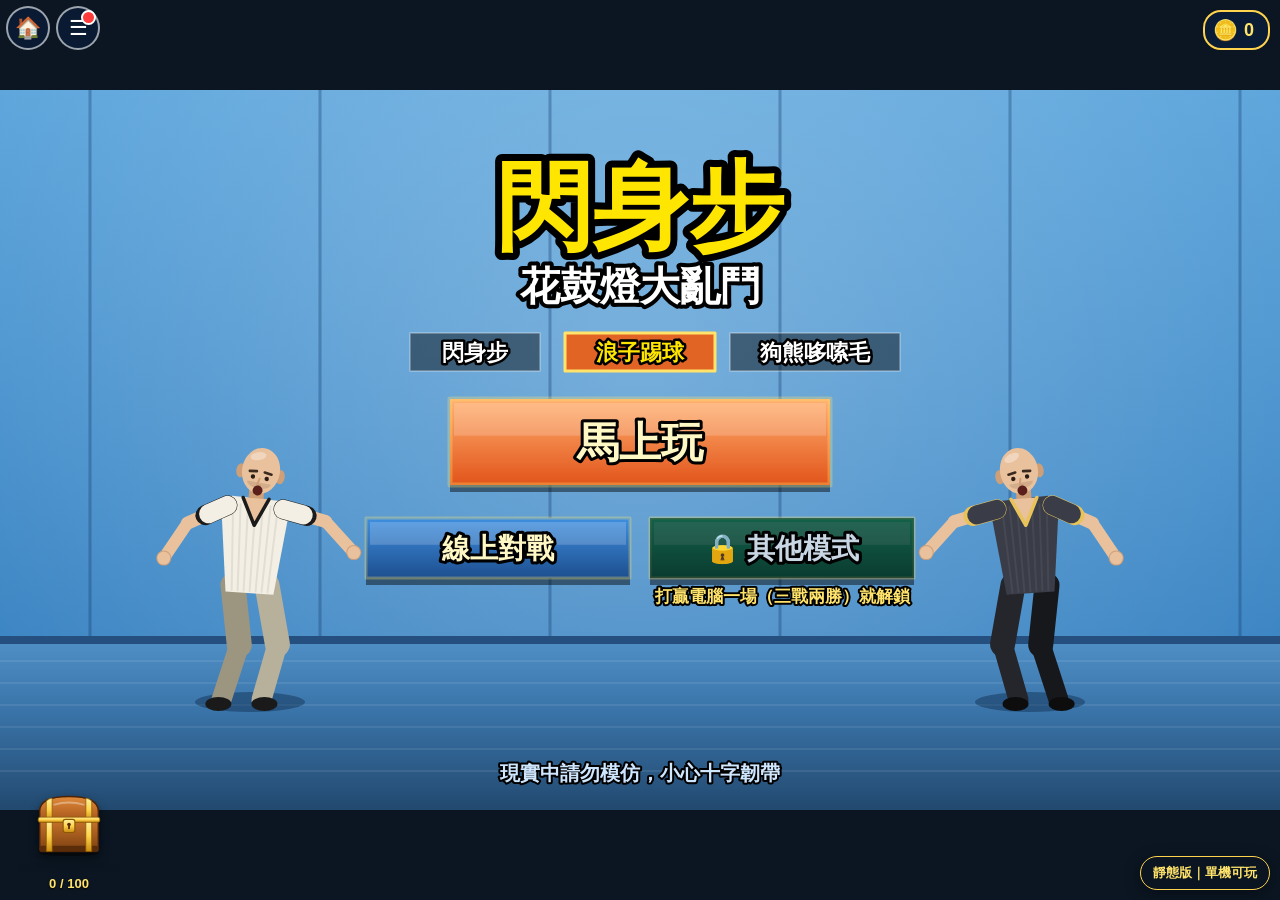
<file: index.html>
<!doctype html>
<html lang="zh-Hant">
<head>
<meta charset="utf-8">
<meta name="viewport" content="width=device-width,initial-scale=1,maximum-scale=1,user-scalable=no,viewport-fit=cover">
<meta name="theme-color" content="#0b1622">
<!-- 加入主畫面後以全螢幕 App 打開（iPhone Safari 不支援網頁全螢幕，只能靠這個） -->
<link rel="manifest" href="manifest.webmanifest">
<link rel="apple-touch-icon" href="assets/icons/apple-touch-icon.png">
<link rel="icon" href="assets/icons/icon-192.png" type="image/png">
<meta name="apple-mobile-web-app-capable" content="yes">
<meta name="mobile-web-app-capable" content="yes">
<meta name="apple-mobile-web-app-status-bar-style" content="black-translucent">
<meta name="apple-mobile-web-app-title" content="閃身步">
<title>閃身步大亂鬥</title>
<link rel="stylesheet" href="assets/css/styles.css?v=3">
</head>
<body>
<div id="wrap"><canvas id="c" width="1280" height="720"></canvas></div>
<section id="replayPanel" class="hide" aria-labelledby="replayHeading">
  <div class="replay-row"><h1 id="replayHeading">訓練對戰回放</h1><a href="./">返回遊戲</a></div>
  <div class="replay-row">
    <label for="replayFile">開啟回放檔</label>
    <input id="replayFile" type="file" accept=".json,application/json">
  </div>
  <div class="replay-row">
    <button id="replayPlay" class="tb" type="button" disabled>播放</button>
    <button id="replayMute" class="tb" type="button">音效：開</button>
    <input id="replaySeek" type="range" min="0" max="0" value="0" aria-label="回放進度" disabled>
    <output id="replayTime" for="replaySeek" aria-live="off">0.00 / 0.00 秒</output>
    <select id="replaySpeed" aria-label="播放速度" disabled>
      <option value="0.5">0.5×</option><option value="1" selected>1×</option><option value="2">2×</option>
    </select>
  </div>
  <p id="replayStatus" role="status">選擇從訓練程式匯出的 JSON 回放檔。</p>
</section>
<div id="tools">
  <button id="home" class="tl" title="回首頁">🏠</button>
  <button id="menuBtn" class="tl" title="選單">☰</button>
  <div id="menuDrop" class="hide">
    <button id="acctBtn" class="mi"><i>👤</i>帳號</button>
    <button id="gMenuBtn" class="mi"><i>🔗</i><span id="gMenuTxt">綁定 Google 帳號</span></button>
    <button id="dailyBtn" class="mi"><i>📅</i>每日簽到<span id="dailyDot" class="hide"></span></button>
    <button id="wardBtn" class="mi"><i>👕</i>造型衣櫃</button>
    <button id="achBtn" class="mi"><i>🏆</i>成就</button>
    <button id="prBtn" class="mi"><i>🧪</i>招式練習場</button>
    <a id="replayLink" class="mi" href="?replay=1"><i aria-hidden="true">▶</i>訓練對戰回放</a>
    <button id="maBtn" class="mi" style="display:none"><i>⚡</i>挑戰馬師傅（試玩）</button><!-- 馬師傅計畫暫停：先藏起來 -->
    <button id="mute" class="mi"></button>
    <button id="stickBtn" class="mi"><i>🕹️</i>搖桿操作</button>
    <button id="aiBtn" class="mi devOnly"><i>🤖</i>AI 對手</button>
    <button id="apBtn" class="mi devOnly"><i>🧠</i>AI 組合對練（試玩）</button>
    <button id="lvBtn" class="mi devOnly"><i>🏁</i>AI 關卡（試玩）</button>
    <button id="setBtn" class="mi"><i>⚙️</i>設定</button>
  </div>
</div>
<div id="coinPill" title="鼓幣"><i>🪙</i><span id="coinNum">0</span></div>
<div id="bar"><button id="leave" class="tb hide">🚪 離開房間</button></div>
<div id="nameBox" class="pnl hide"><div class="card">
  <h2>幫自己取個名字</h2>
  <div class="sub2">闖關有排行榜，要先取個名字<br><b style="color:#ffb37a">取了之後就不能改</b>，想清楚再按確定</div>
  <input id="nameIn" maxlength="12" placeholder="最多 12 個字" autocomplete="nickname">
  <div id="nameErr"></div>
  <button id="nameGo" class="big">確定</button>
  <button id="nameNo" class="big alt">先不要</button>
</div></div>
<div id="acct" class="pnl hide"><div class="card">
  <h2>👤 帳號</h2>
  <div class="row2"><span>名字</span><b id="acName"></b></div>
  <div class="row2"><span>鼓幣</span><b id="acCoins">0</b></div>
  <div id="acRows"></div>
  <div class="sec">Google 帳號</div>
  <div id="gArea"><div id="gMsg" class="sub2"></div><div id="gBtn"></div></div>
  <div id="acctSave"></div>
  <button class="big alt pClose">返回</button>
</div></div>
<div id="sets" class="pnl hide"><div class="card">
  <h2>⚙️ 設定</h2>
  <button id="setMute" class="big alt"></button>
  <button id="fs" class="big alt">⛶ 全螢幕</button>
  <div class="sub2" style="margin-top:8px">鍵盤：M 開關音效</div>
  <button class="big pClose">返回</button>
</div></div>
<div id="ach" class="pnl hide"><div class="card" style="width:min(96vw,760px)">
  <h2>🏆 成就</h2>
  <div class="sub2" id="achSum"></div>
  <div id="achGrid"></div>
  <button class="big alt pClose">返回</button>
</div></div>
<div id="cpuPick" class="pnl hide"><div class="card">
  <h2>選電腦強度</h2>
  <div id="cpuLvs"></div>
  <button class="big alt" id="cpuBack">返回</button>
</div></div>
<div id="omPanel" class="pnl hide"><div class="card">
  <h2>其他模式</h2>
  <div class="omCards">
    <button class="omC" data-m="rg"><span class="ic">⚔️</span><span class="t">闖關模式</span></button>
    <button class="omC" data-m="ma"><span class="ic">⚡</span><span class="t">挑戰馬師傅</span></button>
    <button class="omC" data-m="local"><span class="ic">👥</span><span class="t">本地雙人</span></button>
    <button class="omC" data-m="rank"><span class="ic">🏆</span><span class="t">排位賽</span></button>
    <button class="omC" data-m="bw" id="bwCard"><span class="ic">🏮</span><span class="t">四人合作</span><span class="d">1～4 人一起闖夜市</span></button>
  </div>
  <button class="big alt fsBack" id="omBack">返回</button>
</div></div>
<div id="rkPanel" class="pnl hide"><div class="card">
  <h2>閃身步排位賽</h2>
  <div class="rkV" id="rkHome">
    <div class="rkCrest" id="rkIc"></div>
    <div class="rkTName" id="rkTier"></div>
    <div class="rkPts" id="rkPts"></div>
    <div class="rkBar"><i id="rkFill"></i></div>
    <div class="rkTiers" id="rkTiers"></div>
    <div id="rkPicker" class="hide"></div>
    <div class="rkBtns"><button class="rkGhost" id="rkBack">返回</button><button class="rkGo" id="rkGo">開始配對</button></div>
  </div>
  <div class="rkV hide" id="rkQueue">
    <canvas id="rkQueueCv" width="560" height="280"></canvas>
    <div id="rkQTime">配對中 00:00</div>
    <div class="rkBtns" style="width:min(100%,300px)"><button class="rkGhost" id="rkCancel">取消配對</button></div>
  </div>
  <div class="rkV hide" id="rkDraft">
    <div class="rkVs">
      <div class="rkSide" id="rkMe"></div>
      <div class="rkMid"><b id="rkStep"></b><div class="rkRing"><i id="rkRingI"></i><span class="tm" id="rkTm">30</span></div><small id="rkOrder"></small><div id="rkPool"></div></div>
      <div class="rkSide" id="rkFoe"></div>
    </div>
  </div>
  <div class="rkV hide" id="rkRes">
    <div id="rkResT" style="font-size:clamp(28px,6vh,46px);font-weight:900"></div>
    <div class="rkDelta" id="rkDelta"></div>
    <div class="rkCrest" id="rkIc2" style="width:clamp(80px,18vh,150px)"></div>
    <div class="rkTName" id="rkTier2" style="font-size:clamp(22px,5vh,38px)"></div>
    <div class="rkPts" id="rkPts2"></div>
    <div class="rkBtns"><button class="rkGhost" id="rkHomeBtn">回排位首頁</button><button class="rkGo" id="rkAgain">再配一場</button></div>
  </div>
</div></div>
<div id="maPanel" class="pnl hide"><div class="card">
  <h2>⚡ 挑戰馬師傅</h2>
  <div class="maPath" id="maPath"></div>
  <div id="maInfo"></div>
  <div class="maBtns"><button class="big alt" id="maBack">返回</button><button class="big" id="maGo">選三招開打</button></div>
</div></div>
<div id="prPanel" class="hide">
  <div class="hd">
    <b>🧪 招式練習場</b>
    <div style="color:#9fc4ea;margin-top:2px">先點上面的格子，再點下面的招放進去</div>
    <div id="prSlots"></div>
    <div class="prRow"><button id="prCd">無冷卻：開</button><button id="prFoe">對手：木樁</button></div>
    <div class="prRow"><button id="prRand">隨機 3 招</button><button id="prReset">站回原位</button><button id="prClr">清紀錄</button></div>
    <div class="devOnly" style="color:#ffe36b;margin-top:6px;font-weight:bold">⚔ 帶這三招挑戰馬師傅（三戰兩勝）</div>
    <div class="prRow devOnly"><button class="prMa" data-t="1">1 階</button><button class="prMa" data-t="2">2 階</button><button class="prMa" data-t="3">3 階</button></div>
  </div>
  <div id="prList"></div>
  <div id="prLog"></div>
</div>
<div id="ask" class="pnl hide" style="z-index:25"><div class="card">
  <div id="askMsg" style="font-size:20px;margin:6px 0 14px;line-height:1.5"></div>
  <div style="display:flex;gap:10px"><button id="askNo" class="big alt">取消</button><button id="askYes" class="big">確定</button></div>
</div></div>
<button id="perfShare" class="hide"></button>
<div id="perfPanel" class="hide"><div class="pp">
  <div id="ppTip"></div>
  <div class="ppRow">
    <button data-k="line" style="background:#06c755">LINE</button>
    <button data-k="fb" style="background:#1877f2">Facebook</button>
    <button data-k="ig" style="background:linear-gradient(45deg,#f9a825,#e1306c,#833ab4)">Instagram</button>
    <button data-k="th" style="background:#111">Threads</button>
    <button data-k="x" style="background:#000">X</button>
    <button data-k="copy" style="background:#556">🔗 複製連結</button>
    <button data-k="more" style="background:#556">⋯ 更多</button>
  </div>
  <button data-k="close" class="ppX">關閉</button>
</div></div>
<div id="lobby" class="hide"><div class="card">
  <h2>線上對戰</h2>
  <div id="lbMain">
    <button id="lbCreate" class="big">建立房間：經典（閃・踢・熊）</button>
    <button id="lbCreateX" class="big ext">建立房間：擴充（自選三招）</button>
    <div class="join"><input id="lbCode" inputmode="numeric" pattern="[0-9]*" maxlength="4" placeholder="輸入房號" autocomplete="off"><button id="lbJoin" class="big">加入</button></div>
    <button id="lbSpecBtn" class="qrBtn">👀 觀戰區：看別人正在打的對戰</button>
  </div>
  <div id="lbSpec" class="hide">
    <div class="sub">正在進行的真人對戰（每 5 秒更新），點一場就能看</div>
    <div id="spList"></div>
    <button id="spBack" class="qrBtn">← 回線上對戰</button>
  </div>
  <div id="lbWait" class="hide">
    <div>房號</div><div id="lbRoom" class="code">----</div>
    <div id="lbMsg">等待對手加入…</div>
    <div class="sub" id="lbHint">把房號或邀請連結傳給朋友</div>
    <button id="lbCopy">複製邀請連結</button>
    <button id="lbQr" class="qrBtn">📱 顯示 QR code（給旁邊的人掃）</button>
    <div id="qrBig" class="hide"><div class="qrBox"><div id="qrImg"></div><div class="qrT">手機掃碼，直接跟我對打</div><div class="qrR">房號 <b id="qrRoom">----</b></div><div class="qrS">不用下載、不用註冊・點一下關閉</div></div></div>
  </div>
  <div id="lbErr"></div>
  <button id="lbBack">返回</button>
</div></div>
<div id="ladder" class="hide"><div class="card">
  <h2>天梯挑戰</h2>
  <div id="ldStart">
    <div class="sub">10 階登頂，每階 10 小關，一關一回合。一口氣打完 10 小關才上得了下一階；輸了從這一階第 1 關重來，已經爬上的階不會掉。</div>
    <div id="ldStairs"></div>
    <div id="ldPick"></div>
    <button id="ldGo" class="big">開始挑戰</button>
    <button id="ldMvBtn" class="big alt">📜 天梯招式庫（帶 <span id="ldMvN">0</span> / 10 招）</button>
  </div>
  <div id="ldMoves" class="hide">
    <div class="rgCoinsBig">鼓幣 <b id="ldCoins">0</b></div>
    <div class="sub">用鼓幣買 30 招，最多帶 10 招進天梯（J／K／L 還是閃、踢、熊，帶的招用數字鍵 1～0；手機是藍色小鈕）</div>
    <div id="ldMvGrid"></div>
    <button id="ldMvBack" class="big">返回</button>
  </div>
  <div id="ldResult" class="hide">
    <div id="ldResTitle">挑戰結束</div><div id="ldScore">0</div><div id="ldMsg"></div>
    <div id="ldCoinMsg"></div>
    <button id="ldAgain" class="big">再挑戰一次</button>
  </div>
  <div id="ldErr"></div>
  <div id="ldBoard"><div class="bh">排行榜｜前 100 名</div><ol id="ldList"><li><span>載入中…</span></li></ol></div>
  <button id="ldBack">回標題</button>
</div></div>
<div id="fsHelp" class="hide"><div class="card">
  <h3>iPhone 怎麼全螢幕玩</h3>
  <div>iPhone 的 Safari 不讓網頁自己變全螢幕，要先把遊戲加到主畫面：</div>
  <ol>
    <li>點 Safari 下方（或右上）的「分享」按鈕 <b>⬆︎</b></li>
    <li>往下滑，選「<b>加入主畫面</b>」</li>
    <li>回到手機主畫面，點「閃身步」圖示打開</li>
  </ol>
  <div style="color:#9fc4ea;font-size:14px;margin-bottom:12px">從主畫面打開就是全螢幕、沒有網址列，手機橫放玩最順。</div>
  <button id="fsOk">知道了</button>
</div></div>
<div id="rgPanel" class="hide"><div class="card">
  <div id="rgTitle"></div>
  <div id="rgCardsWrap"><div id="rgCards"></div><div style="color:#9fc4ea;font-size:14px;margin-top:10px">點卡片，或按鍵盤數字鍵</div><button id="rgReroll" class="hide"></button></div>
  <div id="rgStartWrap" class="hide">
    <button id="rgCont" class="hide"></button>
    <div id="rgDiffs">
      <button data-d="easy"><b>簡單</b></button>
      <button data-d="normal"><b>中等</b></button>
      <button data-d="hard"><b>困難</b></button>
    </div>
    <div id="rgTabs"><button data-d="easy">簡單榜</button><button data-d="normal">中等榜</button><button data-d="hard">困難榜</button></div>
    <ol class="rgList"></ol>
    <div class="rgRow"><button id="rgTreeBtn">🌳 傳承樹</button><button id="rgBack">回標題</button></div>
  </div>
  <div id="rgTreeWrap" class="hide">
    <div class="rgCoinsBig">鼓幣 <b id="rgTreeCoins">0</b></div>
    <div class="sub2">每打一輪都會拿到鼓幣，在這裡換成永久的強化，下一輪就生效｜存檔碼 <b id="rgTreeCode" style="color:#ffe36b"></b></div>
    <div id="rgTree"></div>
    <div class="rgRow"><button id="rgTreeBack">返回</button></div>
  </div>
  <div id="rgOverWrap" class="hide">
    <div id="rgNear"></div>
    <div id="rgStats"></div>
    <div id="rgResult"></div><ol class="rgList"></ol>
    <div class="rgRow"><button id="rgAgain">再闖一次</button><button id="rgTreeBtn2">🌳 傳承樹</button><button id="rgHome">換難度</button></div>
  </div>
  <div id="rgErr"></div>
</div></div>
<div id="meta" class="hide"><div class="card">
  <div id="metaTitle"></div>
  <div class="rgCoinsBig">鼓幣 <b id="metaCoins">0</b></div>
  <div id="dailyWrap" class="hide">
    <div class="sub2">每天上線領一次，7 天一輪；漏簽不會歸零，下次接著領</div>
    <div id="dailyDays"></div>
    <button id="dailyGo"></button>
  </div>
  <div id="wardWrap" class="hide">
    <div class="sub2">用鼓幣買造型；所有模式都能穿，線上對戰對手也看得到（本地雙人的 2P 可以另外選）</div>
    <div id="ward"></div>
  </div>
  <div id="saveBox">
    <div>存檔碼 <b id="saveCode"></b>　<span class="sub3">進度會自動備份到伺服器；換手機或清掉瀏覽器資料時，輸入這組碼就能找回</span></div>
    <div class="saveRow"><input id="saveIn" maxlength="9" placeholder="輸入存檔碼找回進度" autocomplete="off"><button id="saveGo">找回</button></div>
    <div id="saveMsg"></div>
  </div>
  <div class="rgRow"><button id="metaBack">返回</button></div>
</div></div>
<div id="mvPick" class="hide"><div class="card">
  <h2>擴充模式：選 3 招</h2>
  <div class="sub">對手看不到你選了什麼，出招後才會揭曉。選的順序就是 J／K／L（手機是三顆招式鈕）</div>
  <div id="mpSlots"></div>
  <div id="mpGrid"></div>
  <div id="mpMsg"></div>
  <div id="mpBtns"><button id="mpBack" class="hide">返回</button><button id="mpRandom">隨機選</button><button id="mpOk">確定</button></div>
</div></div>
<div id="aiPick" class="hide"><div class="card">
  <h2>AI 組合對練（試玩）</h2>
  <div class="sub">電腦用 30 招通用 AI。先點「你」或「電腦」選要改哪一邊，再點下面的招；電腦也可以直接挑強組合。</div>
  <div id="apLock"></div>
  <select id="apModel"><option value="skill">電腦：新版（逐招特訓，本地試玩）</option><option value="old">電腦：舊版（做關卡用的通用 AI）</option></select>
  <div id="apSides">
    <div class="apSide" data-s="0"><b>你</b><div class="apSlots" id="apMe"></div></div>
    <div class="apSide" data-s="1"><b>電腦</b><div class="apSlots" id="apAi"></div><select id="apPreset"></select></div>
  </div>
  <div id="apGrid"></div>
  <div id="apMsg"></div>
  <div id="apBtns"><button id="apBack">返回</button><button id="apGo">開打</button></div>
</div></div>
<div id="lvPick" class="hide"><div class="card">
  <h2>AI 關卡（試玩）</h2>
  <div class="sub">10 個版本、每版 10 關，由簡單到困難。點一關，再選自己要帶的三招。</div>
  <div id="lvVers"></div>
  <div id="lvDesc"></div>
  <label id="lvShowWrap"><input type="checkbox" id="lvShow"> 顯示每關的破解組合</label>
  <div id="lvStages"></div>
  <div id="lvBtns"><button id="lvBack">返回</button></div>
</div></div>
<div id="rot">📱 橫放手機玩起來更順手</div>
<button id="chestBtn" class="hide" title="寶箱"><span id="cbBadge" class="hide"></span><span id="cbIcon"></span><div id="cbBar"><div id="cbFill"></div></div><div id="cbTxt"></div></button>
<div id="chestFx" class="hide">
  <div id="cfRays"></div>
  <div id="cfChest"></div>
  <div id="cfFlash"></div>
  <div id="cfTap">點一下打開寶箱</div>
  <div id="cfReward"><div id="cfTag"></div><div id="cfCard"><canvas id="cfCv" width="400" height="452"></canvas><div id="cfBig"></div><div id="cfName"></div><div id="cfDesc"></div></div><button id="cfOk">收下</button></div>
</div>
<div id="pads">
  <div class="cluster" id="cl">
    <div class="row skrow"><button class="pb sk" data-a="S1">閃</button><button class="pb sk" data-a="S2">踢</button><button class="pb sk" data-a="S3">熊</button></div>
    <div class="row"><button class="pb" data-a="L">◀</button><button class="pb" data-a="U">▲</button><button class="pb" data-a="R">▶</button></div>
  </div>
  <div class="cluster" id="cr">
    <div class="row exrow hide"><button class="pb sk xb" data-x="0"></button><button class="pb sk xb" data-x="1"></button><button class="pb sk xb" data-x="2"></button><button class="pb sk xb" data-x="3"></button><button class="pb sk xb" data-x="4"></button><button class="pb sk xb" data-x="5"></button><button class="pb sk xb" data-x="6"></button><button class="pb sk xb" data-x="7"></button><button class="pb sk xb" data-x="8"></button><button class="pb sk xb" data-x="9"></button></div>
    <div class="row skrow"><button class="pb sk" data-a="S1">閃</button><button class="pb sk" data-a="S2">踢</button><button class="pb sk" data-a="S3">熊</button></div>
    <div class="row mvrow"><button class="pb" data-a="L">◀</button><button class="pb" data-a="U">▲</button><button class="pb" data-a="R">▶</button></div>
  </div>
  <div id="stickZone"><div id="stickBase"><div id="stickKnob"></div></div></div>
  <div id="arc"><button class="pb fist" data-code="TouchUp">跳</button><button class="pb sk" data-a="S1" data-code="KeyJ">閃</button><button class="pb sk" data-a="S2" data-code="KeyK">踢</button><button class="pb sk" data-a="S3" data-code="KeyL">熊</button><button class="pb sk bwx hide" data-code="KeyI">招3</button><button class="pb sk bwx hide" data-code="KeyU">閃</button></div>
</div>
<button id="bwNetBtn" class="hide">📱 線上邀請（手機掃碼加入）</button>
<button id="bwJoinBtn" class="hide">🔢 輸入房號加入</button>
<button id="bwBackBtn" class="hide"></button>
<button id="bwKickBtn" class="hide">👥 踢人</button>
<button id="bwPickBtn" class="hide">🎯 自選三招</button>
<div id="bwPick" class="hide"><div class="card">
  <h2>自選三招</h2>
  <div class="sub">點三招，點的順序就是招1／招2／招3（電腦 J／K／L 或 1／2／3，手機三顆招式鈕）。再點一次可以取消</div>
  <div id="bpWho" style="display:flex;gap:6px;justify-content:center;margin-bottom:8px"></div>
  <div id="bpSlots"></div>
  <div id="bpGrid"></div>
  <div id="bpMsg"></div>
  <div id="bpBtns"><button id="bpNo" style="background:#555;color:#fff">取消</button><button id="bpOk" style="background:#e8601c;color:#fff">確定</button></div>
</div></div>
<div id="bwKickBox" class="hide"><div class="jb"><div class="jt">把誰請出房間？</div><div id="bwKickList"></div><button id="bwKickNo" style="margin-top:12px;background:#555;color:#fff">關閉</button></div></div>
<div id="bwWait" class="hide"></div>
<div id="bwJoinBox" class="hide"><div class="jb"><div class="jt">輸入房主的房號</div><input id="bwJoinIn" inputmode="numeric" maxlength="6" placeholder="5 位數" autocomplete="off"><div class="jm" id="bwJoinMsg"></div><button id="bwJoinGo" style="background:#e8601c;color:#ffe600">加入</button><button id="bwJoinNo" style="background:#556;color:#fff">取消</button></div></div>
<div id="bwQr" class="hide"><div class="qrBox"><div id="bwQrImg"></div><div class="qrT">手機掃碼，加入四人合作</div><div class="qrR">房號 <b id="bwQrRoom">-----</b></div><div class="qrS">不用下載、不用註冊・最多 4 人・點一下關閉</div></div></div>
<script src="assets/js/static-mode.js"></script>
<script src="shanshenbu_gym/js/battle-rules.js"></script>
<script src="shanshenbu_gym/js/quick-play-cpu.js"></script>
<script src="assets/js/app.js?v=4"></script>
</body>
</html>
</file>
<file: assets/css/styles.css>
html,body{margin:0;height:100%;background:#0b1622;overflow:hidden;font-family:"Microsoft JhengHei","PingFang TC",sans-serif;
    -webkit-user-select:none;user-select:none;-webkit-touch-callout:none;touch-action:none;overscroll-behavior:none}
  #wrap{position:fixed;inset:0;display:flex;flex-direction:column;align-items:center;justify-content:center}
  /* 畫布永遠 16:9，盡量放大但不超出螢幕 */
  canvas{display:block;aspect-ratio:16/9;width:min(100vw,calc(100vh*16/9));width:min(100vw,calc(100dvh*16/9));height:auto}
  .tb{white-space:nowrap;background:rgba(0,0,0,.45);color:#fff;border:1px solid rgba(255,255,255,.3);border-radius:8px;padding:6px 10px;font-size:14px;cursor:pointer;font-family:inherit}
  /* 左上角工具列：首頁、帳號、設定、音效、鼓幣；打鬥中只留首頁 */
  #tools{position:fixed;top:max(6px,env(safe-area-inset-top));left:max(6px,env(safe-area-inset-left));z-index:11;display:flex;gap:6px;align-items:center}
  .tl{width:44px;height:44px;border-radius:50%;border:2px solid rgba(255,255,255,.6);background:rgba(10,30,60,.65);color:#fff;font-size:21px;padding:0;cursor:pointer;touch-action:manipulation;display:flex;align-items:center;justify-content:center}
  .tl:hover{background:rgba(232,96,28,.85)}
  /* 鼓幣：右上角獨立顯示 */
  #coinPill{position:fixed;top:max(10px,env(safe-area-inset-top));right:max(10px,env(safe-area-inset-right));z-index:11;height:36px;padding:0 14px 0 8px;border-radius:18px;border:2px solid #ffd34d;background:rgba(10,30,60,.75);color:#ffe36b;font:bold 18px "Microsoft JhengHei",sans-serif;display:flex;align-items:center;gap:6px}
  #coinPill i{font-style:normal;font-size:20px}
  body.fight #coinPill{display:none}
  /* ☰ 選單：帳號、成就、練習場、音效、設定收在一格 */
  #menuDrop{position:absolute;top:50px;left:50px;min-width:170px;padding:6px;border-radius:14px;background:#13304f;border:2px solid #e8601c;box-shadow:0 8px 28px rgba(0,0,0,.55);display:flex;flex-direction:column;gap:2px}
  .mi{display:flex;align-items:center;gap:10px;width:100%;padding:10px 12px;border:0;border-radius:9px;background:transparent;color:#fff;font:bold 17px "Microsoft JhengHei",sans-serif;cursor:pointer;text-align:left;touch-action:manipulation}
  .mi:hover{background:rgba(232,96,28,.35)} .mi i{font-style:normal;font-size:20px;width:24px;text-align:center}
  /* 打鬥中：直排在最左邊，選單只留音效／音樂／設定，不擋到血條 */
  body.fight #tools{flex-direction:column}
  body.fight #tools .tl{width:40px;height:40px;font-size:19px}
  body.fight #menuDrop{top:0;left:48px}
  body.fight #acctBtn,body.fight #achBtn,body.fight #dailyBtn,body.fight #gMenuBtn{display:none}
  #menuDrop{min-width:210px} .mi{white-space:nowrap}
  #gArea.flash{animation:gFlash 1.4s ease 2} @keyframes gFlash{50%{background:rgba(255,211,77,.25)}}
  #gArea{border-radius:10px;padding:4px}
  #cpuLvs{display:flex;flex-direction:column;gap:10px;margin:6px 0 10px}
  #cpuLvs button{border:0;border-radius:12px;padding:14px 10px;color:#fff;font:bold 24px "Microsoft JhengHei",sans-serif;cursor:pointer;box-shadow:0 5px 0 rgba(0,0,0,.35);touch-action:manipulation}
  #cpuLvs button small{display:block;font-size:13px;font-weight:normal;opacity:.9;margin-top:2px}
  #cpuLvs button:active{transform:translateY(4px);box-shadow:0 1px 0 rgba(0,0,0,.35)}
  #cpuLvs [data-lv="1"]{background:linear-gradient(#2fbf74,#16824c)} #cpuLvs [data-lv="2"]{background:linear-gradient(#3f8fe0,#1d4f8f)} #cpuLvs [data-lv="3"]{background:linear-gradient(#ff6a4d,#b3261a)}
  body:not(.dev) .devOnly{display:none!important} /* 後台測試工具：?dev=1 才看得到 */
  #lbCreateX.locked{filter:grayscale(.85) brightness(.8);font-size:15px}
  #dailyDot{margin-left:auto;font:bold 12px "Microsoft JhengHei",sans-serif;padding:1px 8px;border-radius:9px;background:#e8601c;color:#fff}
  #menuBtn{position:relative} #menuBtn.dot::after{content:"";position:absolute;top:2px;right:2px;width:11px;height:11px;border-radius:50%;background:#ff3b3b;border:2px solid #fff}
  /* 其他模式：三張大圖卡；挑戰馬師傅：橫向路線圖 */
  /* 整個視窗的畫面：其他模式、挑戰馬師傅、闖關（開始／傳承樹／結算；過關三選一還是小視窗） */
  #omPanel,#maPanel,#rgPanel:not(:has(#rgCardsWrap:not(.hide))){z-index:12;background:#0b1a2b}
  #omPanel .card,#maPanel .card,#rgPanel:not(:has(#rgCardsWrap:not(.hide))) .card{width:100vw;height:100vh;height:100dvh;max-height:none;border:0;border-radius:0;box-shadow:none;box-sizing:border-box;overflow:auto;
    background:radial-gradient(ellipse at 50% 25%,#24578a 0%,#13304f 45%,#0b1a2b 100%);display:flex;flex-direction:column;align-items:center;justify-content:center;gap:clamp(8px,2.2vh,20px);
    padding:max(56px,env(safe-area-inset-top)) max(20px,env(safe-area-inset-right)) max(16px,env(safe-area-inset-bottom)) max(20px,env(safe-area-inset-left))}
  #rgPanel:not(:has(#rgCardsWrap:not(.hide))) .card>*{width:min(100%,900px)}
  #omPanel h2,#maPanel h2{font-size:clamp(28px,6vh,48px);margin:0;letter-spacing:.08em}
  .fsBack{width:min(100%,420px)!important}
  .omCards{display:grid;grid-template-columns:repeat(3,minmax(0,1fr));gap:clamp(12px,2.5vw,32px);width:min(100%,1100px)}
  .omC{position:relative;border:0;border-radius:22px;color:#fff;cursor:pointer;height:clamp(150px,52vh,420px);padding:16px;display:flex;flex-direction:column;align-items:center;justify-content:center;gap:clamp(6px,2vh,16px);font-family:inherit;box-shadow:0 10px 0 rgba(0,0,0,.35),0 16px 26px rgba(0,0,0,.45);transition:transform .08s;touch-action:manipulation}
  .omC:nth-child(1){background:linear-gradient(160deg,#2fd07f,#0d7a49)} .omC:nth-child(2){background:linear-gradient(160deg,#ff9b3d,#c43c12)} .omC:nth-child(3){background:linear-gradient(160deg,#5aa8ff,#2349b8)} .omC:nth-child(4){background:linear-gradient(160deg,#c77dff,#5b2a9e)}
  .omCards:has(.omC:nth-child(4)){grid-template-columns:repeat(4,minmax(0,1fr))}
  .omC:nth-child(5){background:linear-gradient(160deg,#ff6b8b,#9e1f4a)} .omCards:has(.omC:nth-child(5):not(.hide)){grid-template-columns:repeat(5,minmax(0,1fr))}
  /* 排位賽：段位、配對中、選招（ban/pick）、結算，全部整個視窗 */
  /* 風格 A「榮耀金徽」（參考王者榮耀、英雄聯盟）：深藍黑底＋放射光、金屬金邊、六角段位徽章；配對中保留原本的小人閃身步畫面 */
  #rkPanel{z-index:12;background:#06080f;--rkGold:#f2c14e;--rkGold2:#fff0b5;--rkInk:#f6e7c1;--rkDim:#c9b98e;--rkSerif:"Noto Serif TC","Songti TC","PMingLiU",serif}
  #rkPanel .card{position:relative;width:100vw;height:100vh;height:100dvh;max-height:none;border:0;border-radius:0;box-shadow:none;box-sizing:border-box;overflow:auto;color:var(--rkInk);
    background:radial-gradient(ellipse at 50% 30%,#1c2a4a 0%,#0b1120 60%,#06080f 100%);font-family:var(--rkSerif);
    display:flex;flex-direction:column;align-items:center;justify-content:center;gap:clamp(8px,2vh,18px);padding:max(50px,env(safe-area-inset-top)) max(16px,env(safe-area-inset-right)) max(14px,env(safe-area-inset-bottom)) max(16px,env(safe-area-inset-left))}
  #rkPanel .card>*{position:relative}
  /* 標題：實心金字＋深色描邊（漸層透明字疊黑影會變細、變暗） */
  #rkPanel h2{margin:0;font:900 clamp(34px,8vh,64px) "Microsoft JhengHei","PingFang TC",sans-serif;letter-spacing:.12em;color:#ffd86b;-webkit-text-stroke:2px #3a2400;paint-order:stroke fill;text-shadow:0 3px 0 #1a1000,0 0 18px rgba(242,193,78,.45)}
  .rkV{display:flex;flex-direction:column;align-items:center;gap:clamp(8px,2vh,16px);width:min(100%,1100px)}
  .rkCrest{width:clamp(110px,26vh,210px);filter:drop-shadow(0 0 18px rgba(242,193,78,.45))} .rkCrest svg{display:block;width:100%}
  .rkTName{font:900 clamp(30px,7vh,56px) "Microsoft JhengHei","PingFang TC",sans-serif;letter-spacing:.2em;color:#ffe9a8;-webkit-text-stroke:1.5px #3a2400;paint-order:stroke fill;text-shadow:0 3px 0 #1a1000}
  .rkPts{font:700 clamp(15px,2.9vh,21px) "Microsoft JhengHei",sans-serif;color:var(--rkDim);letter-spacing:.05em}
  .rkBar{width:min(80vw,440px);height:10px;border:1.5px solid #a37a2a;border-radius:6px;background:#0b0f18;overflow:hidden} .rkBar i{display:block;height:100%;background:linear-gradient(90deg,#8a5a12,#f2c14e,#fff0b5)}
  .rkTiers{display:flex;gap:clamp(6px,1.4vw,14px);flex-wrap:wrap;justify-content:center} .rkTiers svg{width:clamp(30px,6vh,46px);opacity:.4;display:block} .rkTiers svg.on{opacity:1;filter:drop-shadow(0 0 8px #f2c14e)}
  #rkPicker{display:flex;flex-wrap:wrap;gap:8px;justify-content:center;align-items:center;width:100%}
  #rkPicker b{font:900 clamp(15px,2.8vh,20px) "Microsoft JhengHei",sans-serif;color:var(--rkGold2)}
  #rkPicker button{font:700 clamp(13px,2.4vh,17px) "Microsoft JhengHei",sans-serif;padding:7px 12px;border:1.5px solid #6b5420;background:rgba(0,0,0,.3);color:var(--rkInk);cursor:pointer;touch-action:manipulation}
  #rkPicker button.on{background:linear-gradient(#fff0b5,#e2a93a 55%,#a66a14);color:#2a1a00;border-color:#fff0b5}
  .rkBtns{display:flex;gap:14px;width:min(100%,560px);justify-content:center}
  .rkGo{flex:1;font:900 clamp(17px,3.4vh,24px) var(--rkSerif);letter-spacing:.35em;padding:12px 0 12px .35em;color:#2a1a00;border:0;cursor:pointer;clip-path:polygon(6% 0,94% 0,100% 50%,94% 100%,6% 100%,0 50%);background:linear-gradient(#fff0b5,#e2a93a 55%,#a66a14);touch-action:manipulation}
  .rkGo:active{filter:brightness(.85)}
  .rkGhost{flex:1;font:700 clamp(15px,2.8vh,19px) "Microsoft JhengHei",sans-serif;padding:11px 0;border:1.5px solid #a37a2a;background:rgba(0,0,0,.25);color:var(--rkInk);cursor:pointer;touch-action:manipulation}
  /* 配對中：原本的畫面（藍色舞台、小人閃身步） */
  #rkQueueCv{width:min(92vw,560px);aspect-ratio:2/1;border-radius:16px;background:linear-gradient(#4f97cf,#2f6aa0);display:block;border:2px solid rgba(242,193,78,.5)}
  #rkQTime{font-size:clamp(24px,5.5vh,38px);font-weight:900;letter-spacing:.2em;font-variant-numeric:tabular-nums}
  /* 選招：左右對稱、中間計時圈＋招式六角磚 */
  .rkVs{display:grid;grid-template-columns:minmax(0,1fr) minmax(0,2.4fr) minmax(0,1fr);gap:clamp(8px,1.6vw,20px);width:100%;align-items:start}
  .rkSide{display:flex;flex-direction:column;gap:8px} .rkSide h4{margin:0;font:900 clamp(15px,3vh,22px) "Microsoft JhengHei","PingFang TC",sans-serif;text-align:center;letter-spacing:.05em}
  .rkSide.turn h4{color:var(--rkGold2);text-shadow:0 0 10px rgba(242,193,78,.8)}
  .rkBanBox{align-self:center;min-width:60%;padding:6px 8px;border:1.5px solid #7a2a2a;background:rgba(120,20,20,.25);color:#ff9a8a;text-align:center;font-size:clamp(12px,2.1vh,15px)}
  .rkSlot{min-height:clamp(40px,8.5vh,62px);border:1.5px solid #6b5420;background:linear-gradient(90deg,rgba(242,193,78,.08),transparent);display:flex;align-items:center;gap:10px;padding:0 10px;font-size:clamp(13px,2.4vh,17px)}
  .rkSlot.filled{border-color:var(--rkGold);background:linear-gradient(90deg,rgba(242,193,78,.25),transparent)}
  .rkSlot b{flex:none;width:clamp(24px,5vh,34px);aspect-ratio:1;display:grid;place-items:center;border:1.5px solid var(--rkGold);transform:rotate(45deg);font-size:clamp(12px,2.2vh,15px)} .rkSlot b span{transform:rotate(-45deg)}
  .rkMid{display:flex;flex-direction:column;align-items:center;gap:8px;min-width:0}
  .rkMid b{font:900 clamp(20px,4.2vh,32px) "Microsoft JhengHei","PingFang TC",sans-serif;letter-spacing:.1em;color:var(--rkGold2);text-shadow:0 2px 0 #1a1000}
  .rkRing{position:relative;width:clamp(60px,13vh,96px);aspect-ratio:1;display:grid;place-items:center}
  .rkRing i{position:absolute;inset:0;border-radius:50%;background:conic-gradient(var(--rkGold) var(--p,100%),#2a2a2a 0);-webkit-mask:radial-gradient(circle,transparent 58%,#000 59%);mask:radial-gradient(circle,transparent 58%,#000 59%)}
  .rkRing .tm{font-size:clamp(22px,5vh,36px);font-weight:900;font-variant-numeric:tabular-nums}
  #rkOrder{color:var(--rkDim);font-size:13px;font-family:"Microsoft JhengHei",sans-serif}
  #rkPool{display:grid;grid-template-columns:repeat(5,minmax(0,1fr));gap:8px;width:100%}
  #rkPool button{border:1.5px solid #5a4a2a;background:linear-gradient(#18233b,#0e1526);color:var(--rkInk);padding:8px 4px;font:700 clamp(13px,2.5vh,17px) "Microsoft JhengHei",sans-serif;cursor:pointer;line-height:1.25;touch-action:manipulation;display:flex;flex-direction:column;align-items:center;gap:5px}
  #rkPool button i{font:900 clamp(16px,3.4vh,24px) var(--rkSerif);font-style:normal;width:clamp(30px,6vh,44px);aspect-ratio:1;display:grid;place-items:center;clip-path:polygon(50% 0,100% 25%,100% 75%,50% 100%,0 75%,0 25%);background:linear-gradient(#f2c14e,#8a5a12);color:#2a1a00}
  #rkPool button:disabled{cursor:default} #rkPool button:disabled:not(.me):not(.foe):not(.ban){opacity:.55}
  #rkPool button.ban{opacity:.3;filter:grayscale(1)} #rkPool button.me{border-color:#5fe3a1;box-shadow:inset 0 0 0 1px #5fe3a1} #rkPool button.foe{border-color:#ff7a5c;box-shadow:inset 0 0 0 1px #ff7a5c}
  #rkPool button.sel{outline:2px solid var(--rkGold2);outline-offset:2px}
  #rkPool button.goBtn{grid-column:span 2;justify-content:center;font:900 clamp(16px,3.2vh,22px) var(--rkSerif);letter-spacing:.3em;color:#2a1a00;border:0;background:linear-gradient(#fff0b5,#e2a93a 55%,#a66a14)}
  .rkDelta{font-size:clamp(34px,8vh,60px);font-weight:900;font-family:var(--rkSerif)} .rkDelta.up{color:#7ee2a8} .rkDelta.dn{color:#ff8a7a}
  #rkResT{letter-spacing:.2em}
  @media (max-width:640px){#rkPool{grid-template-columns:repeat(3,minmax(0,1fr))} .rkVs{grid-template-columns:1fr 1fr} .rkMid{grid-column:1/-1;grid-row:1}}
  .omC .ic{font-size:clamp(44px,13vh,110px);line-height:1;filter:drop-shadow(0 4px 0 rgba(0,0,0,.3))}
  .omC .t{font-size:clamp(20px,min(5.5vh,2.8vw),44px);white-space:nowrap;font-weight:bold;-webkit-text-stroke:1.5px rgba(0,0,0,.45);paint-order:stroke fill;text-shadow:0 3px 0 rgba(0,0,0,.35)}
  .omC .d{font-size:clamp(13px,2.6vh,20px);opacity:.92}
  .omC:active{transform:translateY(7px);box-shadow:0 3px 0 rgba(0,0,0,.35),0 6px 10px rgba(0,0,0,.4)}
  .maPath{display:flex;align-items:flex-start;width:min(100%,1200px);padding:clamp(10px,3vh,28px) clamp(8px,1.5vw,20px);background:linear-gradient(#4f97cf,#2f6aa0);border-radius:18px;box-sizing:border-box}
  .maN{flex:0 1 auto;display:flex;flex-direction:column;align-items:center;gap:8px;border:0;background:none;color:#fff;font-family:inherit;cursor:pointer;padding:0;width:12%;touch-action:manipulation}
  .maN .c{position:relative;width:min(100%,clamp(56px,18vh,130px));aspect-ratio:1;border-radius:50%;overflow:hidden;background:radial-gradient(circle at 50% 40%,#5d8fc4,#20354f);border:4px solid #47698f;box-shadow:0 5px 0 #0c1626;box-sizing:border-box}
  .maN .c img{width:100%;height:100%;display:block}
  .maN{position:relative}
  .maN em{position:absolute;top:0;right:8%;font-style:normal;font-size:clamp(14px,3.6vh,28px);line-height:1;text-shadow:0 2px 3px #000}
  .maN.done .c{border-color:#ffd34d} .maN.done em{color:#ffd34d}
  .maN.boss .c{border-color:#ff7a5c} .maN.boss.done .c{border-color:#ffd34d}
  .maN.now .c{border-color:#ffe7a3;box-shadow:0 0 0 5px rgba(255,231,163,.25),0 0 24px rgba(255,214,90,.85);animation:maPulse 1.2s ease-in-out infinite}
  .maN.lock .c img{filter:grayscale(1) brightness(.6)}
  .maN.sel .c{outline:4px solid #fff;outline-offset:4px}
  .maN small{font-size:clamp(11px,2.4vh,17px);font-weight:bold;color:#fff;line-height:1.25;text-align:center;text-shadow:0 1px 2px #000}
  .maL{flex:1 1 0;min-width:4px;height:6px;margin-top:clamp(28px,9vh,65px);background:repeating-linear-gradient(90deg,#47698f 0 8px,transparent 8px 14px)} .maL.done{background:#e7b43a}
  /* 新版挑戰馬師傅（測試版，30 關）：一排 10 關分行排，不畫連接線 */
  .maPath.many{flex-wrap:wrap;row-gap:clamp(6px,2vh,16px);max-height:62vh;overflow-y:auto} .maPath.many .maL{display:none}
  #maRoute{display:flex;gap:10px;margin-bottom:8px} #maRoute button{font:inherit;font-weight:bold;padding:6px 16px;border-radius:10px;border:2px solid #47698f;background:#20354f;color:#cfe0f2;cursor:pointer}
  #maRoute button.on{background:#e7b43a;border-color:#ffd34d;color:#2a1a00} #maRoute button:disabled{opacity:.5;cursor:default}
  .maDemo{margin-top:6px;font-size:clamp(11px,2vh,14px);line-height:1.5;color:#dfe9f5;text-align:left;display:inline-block} .maDemo b{color:#ffd34d;margin-right:8px}
  .maPath.many .maN{width:10%;gap:4px} .maPath.many .maN .c{width:min(90%,clamp(38px,10vh,78px));border-width:3px} .maPath.many .maN small{font-size:clamp(10px,2vh,14px)}
  @keyframes maPulse{50%{transform:scale(1.06)}}
  #maInfo{font-size:clamp(15px,3vh,22px);color:#ffe36b;text-align:center}
  #maPanel .sub2{color:#9fc4ea;font-size:clamp(12px,2.4vh,16px);max-width:900px}
  .maBtns{display:flex;gap:12px;width:min(100%,640px)} .maBtns .big{flex:1}
  @media (max-height:460px){#maPanel .sub2{display:none}}
  @media (max-width:520px){.omCards{grid-template-columns:1fr}.omC{height:auto;flex-direction:row;padding:14px 18px}.omC .ic{font-size:36px}}
  body.ingame:not(.touch) #bar{display:none}
  #bar{position:fixed;bottom:max(8px,env(safe-area-inset-bottom));left:50%;transform:translateX(-50%);z-index:5;display:flex;gap:8px}
  /* 帳號／設定／取名 小視窗 */
  .pnl{position:fixed;inset:0;z-index:12;display:flex;align-items:center;justify-content:center;background:rgba(0,8,20,.7);touch-action:auto}
  .pnl .card{width:min(92vw,440px);max-height:92vh;overflow:auto;background:#13304f;border:2px solid #e8601c;border-radius:16px;padding:20px;color:#fff;text-align:center;box-sizing:border-box;box-shadow:0 10px 40px rgba(0,0,0,.5)}
  .pnl h2{margin:0 0 12px;color:#ffe600;font-size:26px;text-shadow:0 2px 0 #000}
  .pnl .big{width:100%;padding:11px;font:bold 19px "Microsoft JhengHei",sans-serif;border-radius:10px;border:0;background:#e8601c;color:#ffe600;margin:6px 0;cursor:pointer}
  .pnl .big.alt{background:#2f5a85;color:#fff}
  .pnl .row2{display:flex;justify-content:space-between;align-items:center;padding:9px 4px;border-bottom:1px solid rgba(255,255,255,.1);font-size:17px}
  .pnl .row2 b{color:#ffe36b;font-size:20px}
  #nameIn{width:100%;box-sizing:border-box;font-size:22px;padding:10px;border-radius:10px;border:2px solid #5ea6dc;background:#0b1622;color:#fff;text-align:center;-webkit-user-select:text;user-select:text}
  #nameErr{color:#ff9c8a;min-height:20px;font-size:14px;margin-top:6px}
  #acct #saveBox{text-align:center}
  .pnl .sec{margin:12px 0 2px;text-align:left;color:#ffb37a;font-weight:bold;font-size:15px}
  /* 成就 */
  #achGrid{display:grid;grid-template-columns:repeat(auto-fill,minmax(210px,1fr));gap:8px;text-align:left;margin:8px 0}
  .aItem{background:#1b3d61;border:2px solid #2f5a85;border-radius:12px;padding:8px 10px;display:flex;gap:10px;align-items:center}
  .aItem .ic{font-size:30px;filter:grayscale(1);opacity:.45}
  .aItem .n{font-weight:bold;color:#9fc4ea;font-size:16px} .aItem .d{font-size:12px;color:#cfe0f2;margin-top:2px}
  .aItem .pg{height:6px;border-radius:3px;background:#0b1622;margin-top:5px;overflow:hidden} .aItem .pg i{display:block;height:100%;background:#ffb020}
  .aItem.on{border-color:#ffd34d;background:linear-gradient(#2b5c8a,#1b3d61)} .aItem.on .ic{filter:none;opacity:1} .aItem.on .n{color:#ffe36b}
  #achToast{position:fixed;top:12px;left:50%;transform:translateX(-50%);z-index:26;display:flex;gap:10px;align-items:center;padding:10px 18px;border-radius:14px;background:linear-gradient(90deg,#3a2a00,#6b4a00);border:2px solid #ffd34d;color:#fff;font:bold 18px "Microsoft JhengHei",sans-serif;box-shadow:0 6px 24px rgba(0,0,0,.5);animation:atIn 3.2s ease forwards;pointer-events:none}
  #achToast .ic{font-size:30px} #achToast small{display:block;color:#ffe36b;font-size:13px}
  @keyframes atIn{0%{opacity:0;transform:translate(-50%,-30px) scale(.9)}10%{opacity:1;transform:translate(-50%,0) scale(1.05)}15%{transform:translate(-50%,0) scale(1)}85%{opacity:1}100%{opacity:0;transform:translate(-50%,-20px)}}
  /* 招式練習場：右邊一條控制欄 */
  #prPanel{position:fixed;top:0;right:0;bottom:0;width:min(300px,42vw);z-index:7;background:rgba(14,29,46,.94);border-left:2px solid #e8601c;color:#fff;font-size:13px;display:flex;flex-direction:column;touch-action:auto}
  #prPanel .hd{padding:8px 10px;border-bottom:1px solid rgba(255,255,255,.12)}
  body.practice #wrap{right:min(300px,42vw)}
  body.practice canvas{width:min(calc(100vw - min(300px,42vw)),calc(100vh*16/9))}
  body.practice #cr{margin-right:min(300px,42vw)}
  body.fight #prBtn,body.fight #maBtn{display:none}
  #prPanel .hd b{color:#ffe600;font-size:17px}
  #prSlots{display:flex;gap:4px;margin:6px 0}
  #prSlots button{flex:1;padding:6px 2px;border-radius:8px;border:2px dashed #5ea6dc;background:#13304f;color:#fff;font:bold 13px "Microsoft JhengHei",sans-serif;cursor:pointer;line-height:1.2}
  #prSlots button.on{border-style:solid;border-color:#ffe36b;background:#7a3a12}
  #prSlots small{display:block;color:#9fc4ea;font-weight:normal}
  .prRow{display:flex;gap:4px;flex-wrap:wrap;margin-top:4px}
  .prRow button{flex:1;padding:5px 4px;border-radius:7px;border:1px solid rgba(255,255,255,.25);background:#2f5a85;color:#fff;font:bold 12px "Microsoft JhengHei",sans-serif;cursor:pointer;white-space:nowrap}
  .prRow button.on{background:#1fbf7f}
  #prList{flex:1;overflow-y:auto;padding:6px 8px;display:grid;grid-template-columns:1fr 1fr;gap:4px;align-content:start}
  #prList button{text-align:left;padding:5px 6px;border-radius:7px;border:2px solid #2f5a85;background:#1b3d61;color:#fff;font:12px "Microsoft JhengHei",sans-serif;cursor:pointer;line-height:1.3}
  #prList button b{display:block;color:#ffe36b;font-size:13px} #prList button.in{border-color:#ffd34d;background:#5a3a12}
  #prLog{height:120px;overflow-y:auto;border-top:1px solid rgba(255,255,255,.12);padding:6px 10px;font-variant-numeric:tabular-nums;color:#cfe6ff}
  #prLog .sum{color:#ffe36b;font-weight:bold;margin-bottom:3px}
  /* 觸控按鈕：只有觸控裝置才顯示 */
  #pads{display:none}
  body.touch #pads{display:flex;justify-content:space-between;align-items:flex-end;pointer-events:none;
    position:fixed;left:0;right:0;bottom:0;padding:0 max(14px,env(safe-area-inset-right)) max(14px,env(safe-area-inset-bottom)) max(14px,env(safe-area-inset-left));z-index:4}
  body.touch:not(.fight) #pads{display:none} /* 首頁、選單畫面不需要打鬥按鈕 */
  /* 螢幕比 16:9 還寬（手機橫放）：兩邊不要黑邊，照舞台的牆板＋地板顏色延伸出去（比例跟 paintStage 一樣：牆到 76%、地板在下面） */
  @media (min-aspect-ratio:16/9){
    #wrap{background:
      repeating-linear-gradient(90deg,rgba(20,60,110,.35) 0 3px,transparent 3px 31.9vh) top/100% 75.8% no-repeat,
      linear-gradient(#5ea6dc 0%,#3d86c4 75.8%,#244f7e 75.8%,#244f7e 76.9%,#4e8ec4 76.9%,#3a74a9 86%,#22496f 100%)}
  }
  .cluster{display:flex;flex-direction:column;gap:10px;align-items:center;pointer-events:none}
  .row{display:flex;gap:10px;pointer-events:none}
  .pb{--s:min(15vmin,78px);width:var(--s);height:var(--s);border-radius:50%;border:2px solid rgba(255,255,255,.55);
    background:rgba(10,30,60,.38);color:#fff;font:bold calc(var(--s)*.36) "Microsoft JhengHei",sans-serif;pointer-events:auto;
    display:flex;align-items:center;justify-content:center;touch-action:none;-webkit-tap-highlight-color:transparent;padding:0}
  .pb.sk{background:rgba(232,96,28,.55);border-color:#ffd34d;color:#ffe600;text-shadow:0 0 3px #000}
  .pb.on{background:rgba(255,255,255,.45)}
  .pb.sk.on{background:rgba(255,200,40,.85)}
  .hide{display:none!important}
  #staticBadge{position:fixed;right:max(10px,env(safe-area-inset-right));bottom:max(10px,env(safe-area-inset-bottom));z-index:30;border:1px solid #ffd34d;border-radius:18px;padding:7px 12px;background:rgba(11,22,34,.88);color:#ffe36b;font:bold 13px "Microsoft JhengHei",sans-serif;cursor:pointer;box-shadow:0 4px 16px rgba(0,0,0,.35)}
  #staticToast{position:fixed;left:50%;bottom:max(58px,calc(env(safe-area-inset-bottom) + 58px));z-index:40;max-width:min(88vw,620px);transform:translate(-50%,18px);opacity:0;pointer-events:none;padding:11px 16px;border:2px solid #ffd34d;border-radius:12px;background:#102b46;color:#fff;font:bold 15px/1.5 "Microsoft JhengHei",sans-serif;text-align:center;box-shadow:0 8px 26px rgba(0,0,0,.5);transition:.18s ease}
  #staticToast.show{transform:translate(-50%,0);opacity:1}
  .exrow{display:grid;grid-template-columns:repeat(5,auto);gap:10px;justify-content:center}
  /* 搖桿操作（試玩）：左邊浮動搖桿只管左右；右邊像傳說對決，大拳頭鈕＝跳，招式繞著它排一圈 */
  #stickZone,#arc{display:none}
  body.stick #stickZone{display:block;position:fixed;left:0;bottom:0;width:46vw;height:72vh;pointer-events:auto;touch-action:none}
  body.stick #arc{display:block;position:fixed;--F:min(26vmin,124px);right:calc(max(16px,env(safe-area-inset-right)) + var(--F)/2);bottom:calc(max(14px,env(safe-area-inset-bottom)) + var(--F)/2);width:0;height:0}
  body.stick #cl,body.stick #cr .skrow,body.stick #cr .mvrow{display:none!important}
  body.stick #cr{position:fixed;right:max(16px,env(safe-area-inset-right));bottom:calc(max(14px,env(safe-area-inset-bottom)) + min(26vmin,124px)*2.45)}
  body.stick #cr .pb{--s:min(10vmin,50px)}
  #stickBase{position:absolute;left:calc(max(16px,env(safe-area-inset-left)) + min(12vmin,60px) + 4vw);top:calc(100% - min(12vmin,60px) - max(18px,env(safe-area-inset-bottom)));width:var(--R2);height:var(--R2);margin:calc(var(--R2)/-2) 0 0 calc(var(--R2)/-2);border-radius:50%;background:rgba(10,30,60,.32);border:2px solid rgba(255,255,255,.45);--R2:min(24vmin,120px);pointer-events:none}
  #stickKnob{position:absolute;left:50%;top:50%;width:44%;height:44%;margin:-22% 0 0 -22%;border-radius:50%;background:rgba(255,255,255,.55);border:2px solid #fff;box-shadow:0 2px 8px rgba(0,0,0,.4)}
  #stickZone.on #stickBase{background:rgba(10,30,60,.5)}
  #arc .pb{position:absolute;transform:translate(-50%,-50%)}
  /* 招式練習場：右邊有設定面板，招式圈搬到面板左邊、縮小一點 */
  body.practice.stick #arc{--F:min(19vmin,92px);right:calc(min(300px,42vw) + 14px + var(--F)/2)}
  body.practice.stick #cr{margin-right:0;right:calc(min(300px,42vw) + 14px);bottom:calc(max(14px,env(safe-area-inset-bottom)) + min(19vmin,92px)*2.45)}
  #arc .fist{--s:var(--F);font-size:calc(var(--F)*.3);background:radial-gradient(circle at 40% 35%,#8fd0ff,#2f76c0 70%);border:3px solid #d8f0ff;box-shadow:0 0 0 5px rgba(80,170,255,.25),0 4px 10px rgba(0,0,0,.45)}
  #arc .fist.on{background:radial-gradient(circle at 40% 35%,#c9ecff,#4b97e0 70%)}
  #arc .sk{--s:calc(var(--F)*.56)}
  .pb.xb{background:rgba(40,110,190,.6);border-color:#9fdcff;color:#e8f6ff}
  /* 直向手機：畫面置頂，按鈕放下方空白處 */
  @media (orientation:portrait){
    /* 直向：上面留一排給工具列和鼓幣，畫面接在下面 */
    body.touch #wrap{justify-content:flex-start;padding-top:calc(58px + env(safe-area-inset-top))}
    body.touch #wrap canvas{width:100vw}
    body.touch .pb{--s:min(21vw,96px)}
    body.touch .row{gap:min(5vw,24px)}
    body.touch #pads{flex-direction:column-reverse;align-items:center;justify-content:flex-start;gap:min(5vw,22px);padding-bottom:max(28px,env(safe-area-inset-bottom))}
    body.touch #bar{bottom:auto;top:calc(100vw*9/16 + 72px + env(safe-area-inset-top))}
    body.touch #rot{display:block;top:calc(100vw*9/16 + 110px)}
    body.touch.fight #tools{flex-direction:row}
    body.touch.fight #menuDrop{top:48px;left:0}
  }
  /* 每日簽到／造型衣櫃 */
  #meta{position:fixed;inset:0;z-index:8;display:flex;align-items:center;justify-content:center;background:rgba(0,8,20,.66);touch-action:auto}
  #meta .card{width:min(96vw,760px);max-height:94vh;overflow:auto;background:#13304f;border:2px solid #1fbf7f;border-radius:16px;padding:16px 18px;color:#fff;text-align:center;box-sizing:border-box}
  #metaTitle{font-size:24px;font-weight:bold;color:#ffe600;margin-bottom:4px}
  #dailyDays{display:grid;grid-template-columns:repeat(7,1fr);gap:6px;margin:6px 0 12px}
  .dDay{background:#1b3d61;border:2px solid #2f5a85;border-radius:10px;padding:8px 2px;font-size:13px;color:#9fc4ea}
  .dDay b{display:block;font-size:20px;color:#ffd34d;margin-top:3px} .dDay.got{opacity:.45} .dDay.now{border-color:#ffe36b;background:#2a5a3f;color:#fff}
  #dailyGo{font-family:inherit;font-size:20px;font-weight:bold;padding:10px 28px;border:0;border-radius:12px;background:#1fbf7f;color:#fff8c4;cursor:pointer}
  #dailyGo:disabled{background:#3b4656;color:#9aa6b4;cursor:default}
  #ward{display:grid;grid-template-columns:repeat(auto-fill,minmax(150px,1fr));gap:8px;margin-bottom:8px}
  .wItem{background:#1b3d61;border:2px solid #2f5a85;border-radius:12px;padding:6px;display:flex;flex-direction:column;gap:4px;align-items:center}
  .wItem.on{border-color:#ffe36b} .wItem canvas{width:120px;height:150px} .wItem .n{font-weight:bold;color:#ffe36b}
  .wItem button{width:100%;font-family:inherit;cursor:pointer;border:0;border-radius:8px;padding:5px;font-weight:bold;background:#e8601c;color:#ffe600;font-size:14px}
  .wItem button.w2{background:#2f5a85;color:#dbe9f7} .wItem button:disabled{background:#3b4656;color:#9aa6b4;cursor:default}
  #saveBox{margin:10px 0 4px;padding:9px;border-radius:10px;background:#0f2640;font-size:14px;color:#cfe6ff}
  #saveBox b{color:#ffe36b;font-size:18px;letter-spacing:1px} .sub3{color:#9fc4ea;font-size:12px}
  .saveRow{display:flex;gap:6px;justify-content:center;margin-top:6px}
  .saveRow input{font-family:inherit;font-size:16px;padding:6px 8px;border-radius:8px;border:0;width:170px;text-transform:uppercase}
  .saveRow button{font-family:inherit;font-weight:bold;border:0;border-radius:8px;padding:6px 14px;background:#2f5a85;color:#fff;cursor:pointer}
  #saveMsg{min-height:18px;color:#ffb37a;margin-top:4px}
  /* 線上對戰大廳 */
  #lobby{position:fixed;inset:0;z-index:8;display:flex;align-items:center;justify-content:center;background:rgba(0,8,20,.62);touch-action:auto}
  #lobby .card{width:min(92vw,420px);background:#13304f;border:2px solid #e8601c;border-radius:16px;padding:22px 22px 18px;color:#fff;text-align:center;box-shadow:0 10px 40px rgba(0,0,0,.5)}
  #lobby h2{margin:0 0 16px;color:#ffe600;font-size:28px;text-shadow:0 2px 0 #000}
  #lobby button{font-family:inherit;cursor:pointer}
  #lobby .big{width:100%;padding:13px;font-size:20px;font-weight:bold;border-radius:10px;border:0;background:#e8601c;color:#ffe600;margin-bottom:14px}
  #lobby .join{display:flex;gap:8px}
  #lobby .qrBtn{margin-top:10px;width:100%;padding:11px;font-size:17px;font-weight:bold;border-radius:10px;border:2px solid #ffe600;background:#0b1622;color:#ffe600}
  #qrBig,#bwQr{position:fixed;inset:0;z-index:20;display:flex;align-items:center;justify-content:center;background:rgba(0,8,20,.92);cursor:pointer}
  #qrBig.hide,#bwQr.hide{display:none}
  #qrBig .qrBox,#bwQr .qrBox{background:#fff;border-radius:18px;padding:clamp(14px,3vh,26px);text-align:center;color:#13304f;max-width:94vw}
  #qrImg svg,#bwQrImg svg{width:min(62vh,80vw);height:auto;display:block;margin:0 auto}
  #qrBig .qrT,#bwQr .qrT{font-size:clamp(20px,4vh,32px);font-weight:900;margin-top:8px}
  #qrBig .qrR,#bwQr .qrR{font-size:clamp(16px,3vh,24px);margin-top:4px}
  #qrBig .qrR b,#bwQr .qrR b{letter-spacing:4px;color:#e8601c}
  #qrBig .qrS,#bwQr .qrS{font-size:clamp(12px,2vh,15px);color:#6b7c90;margin-top:6px}
  #bwNetBtn{position:fixed;z-index:6;top:max(10px,env(safe-area-inset-top));right:max(12px,env(safe-area-inset-right));padding:10px 16px;font-size:17px;font-weight:bold;border-radius:12px;border:2px solid #ffe600;background:rgba(11,22,34,.85);color:#ffe600;cursor:pointer}
  #bwNetBtn.hide,#bwJoinBtn.hide,#bwBackBtn.hide,#bwWait.hide,#bwKickBtn.hide,#bwKickBox.hide{display:none}
  #bwKickBtn{position:fixed;z-index:6;top:max(10px,env(safe-area-inset-top));left:calc(max(10px,env(safe-area-inset-left)) + 104px);padding:7px 12px;font-size:15px;font-weight:bold;border-radius:12px;border:2px solid #ff9c9c;background:rgba(11,22,34,.85);color:#ff9c9c;cursor:pointer;touch-action:manipulation}
  #bwPickBtn{position:fixed;z-index:6;top:calc(max(10px,env(safe-area-inset-top)) + 46px);left:calc(max(10px,env(safe-area-inset-left)) + 104px);padding:7px 12px;font-size:15px;font-weight:bold;border-radius:12px;border:2px solid #ffd34d;background:rgba(11,22,34,.85);color:#ffd34d;cursor:pointer;touch-action:manipulation}
  #bwPickBtn.hide,#bwPick.hide{display:none}
  #bwPick{z-index:21}
  #bpWho button{font:bold 15px "Microsoft JhengHei",sans-serif;padding:6px 12px;border-radius:9px;border:2px solid #5ea6dc;background:#1b3d61;color:#fff;cursor:pointer}
  #bpWho button.on{border-color:#ffd34d;color:#ffe600}
  #bwKickBox{position:fixed;inset:0;z-index:21;display:flex;align-items:center;justify-content:center;background:rgba(0,8,20,.88);touch-action:auto}
  #bwKickBox .jb{background:#13304f;border:3px solid #ff9c9c;border-radius:16px;padding:18px 20px;text-align:center;color:#fff;width:min(380px,90vw)}
  #bwKickBox .jt{font-size:22px;font-weight:900;color:#ffe600;margin-bottom:10px}
  #bwKickBox .kr{display:flex;align-items:center;justify-content:space-between;gap:10px;padding:8px 4px;border-top:1px solid rgba(255,255,255,.15);font-size:19px;font-weight:bold}
  #bwKickBox button{font-size:17px;font-weight:bold;padding:8px 16px;border-radius:10px;border:0;cursor:pointer;touch-action:manipulation}
  #bwBackBtn{position:fixed;z-index:6;top:calc(max(10px,env(safe-area-inset-top)) + 104px);right:max(12px,env(safe-area-inset-right));padding:10px 16px;font-size:17px;font-weight:bold;border-radius:12px;border:2px solid #7dff9a;background:rgba(11,22,34,.85);color:#7dff9a;cursor:pointer}
  #bwWait{position:fixed;z-index:6;top:max(10px,env(safe-area-inset-top));left:50%;transform:translateX(-50%);padding:8px 16px;font-size:17px;font-weight:bold;border-radius:12px;background:rgba(11,22,34,.88);color:#ffe600;pointer-events:none;white-space:nowrap}
  #bwJoinBtn{position:fixed;z-index:6;top:calc(max(10px,env(safe-area-inset-top)) + 52px);right:max(12px,env(safe-area-inset-right));padding:10px 16px;font-size:17px;font-weight:bold;border-radius:12px;border:2px solid #9fe0ff;background:rgba(11,22,34,.85);color:#9fe0ff;cursor:pointer}
  #bwJoinBox{position:fixed;inset:0;z-index:21;display:flex;align-items:center;justify-content:center;background:rgba(0,8,20,.88);touch-action:auto}
  #bwJoinBox.hide{display:none}
  #bwJoinBox .jb{background:#13304f;border:3px solid #9fe0ff;border-radius:16px;padding:20px 22px;text-align:center;color:#fff;width:min(360px,90vw)}
  #bwJoinBox .jt{font-size:22px;font-weight:900;color:#ffe600;margin-bottom:12px}
  #bwJoinBox input{width:100%;box-sizing:border-box;font-size:34px;letter-spacing:8px;text-align:center;padding:8px;border-radius:10px;border:0;font-weight:bold;background:#fff;color:#000;-webkit-user-select:text;user-select:text;touch-action:auto}
  #bwJoinBox .jm{min-height:20px;font-size:15px;color:#ff9c9c;margin-top:8px}
  #bwJoinBox button{font-size:19px;font-weight:bold;padding:10px 22px;border-radius:10px;border:0;margin:10px 6px 0;cursor:pointer}
  #arc .sk.bw2{font-size:calc(var(--F)*.17)}
  #lobby .join .big{width:auto;flex:0 0 auto;padding:13px 18px}
  #lobby input{flex:1;min-width:0;font-size:22px;padding:10px;border-radius:10px;border:2px solid #5ea6dc;background:#0b1622;color:#fff;text-align:center;letter-spacing:6px;-webkit-user-select:text;user-select:text}
  #lobby .code{font-size:56px;font-weight:bold;letter-spacing:10px;color:#ffe600;text-shadow:0 3px 0 #000;margin:4px 0 8px}
  #lobby .sub{color:#9fc4ea;font-size:14px;margin:6px 0 12px;word-break:break-all}
  #lbErr{color:#ff9c8a;min-height:20px;margin:10px 0 4px;font-size:15px}
  #lbBack,#lbCopy{background:transparent;color:#cfe6ff;border:1px solid rgba(255,255,255,.35);border-radius:8px;padding:8px 18px;font-size:15px}
  #lbCopy{background:#2b5c8a;color:#fff;margin-bottom:6px}
  /* 天梯模式 */
  #ladder{position:fixed;inset:0;z-index:8;display:flex;align-items:center;justify-content:center;background:rgba(0,8,20,.66);touch-action:auto}
  #ladder .card{width:min(94vw,460px);max-height:94vh;overflow:auto;background:#13304f;border:2px solid #e8601c;border-radius:16px;padding:20px 20px 16px;color:#fff;text-align:center;box-shadow:0 10px 40px rgba(0,0,0,.5)}
  #ladder h2{margin:0 0 10px;color:#ffe600;font-size:28px;text-shadow:0 2px 0 #000}
  #ladder button{font-family:inherit;cursor:pointer}
  #ladder .big{width:100%;padding:12px;font-size:20px;font-weight:bold;border-radius:10px;border:0;background:#e8601c;color:#ffe600;margin:10px 0 4px}
  #ladder input{width:100%;box-sizing:border-box;font-size:20px;padding:10px;border-radius:10px;border:2px solid #5ea6dc;background:#0b1622;color:#fff;text-align:center;-webkit-user-select:text;user-select:text}
  #ladder .sub{color:#9fc4ea;font-size:14px;margin:0 0 12px}
  #ladder .card{width:min(96vw,620px)}
  #ladder .big.alt{background:#2f5a85;color:#fff;font-size:17px;padding:9px}
  #ldStairs{display:flex;align-items:flex-end;gap:3px;height:120px;margin:4px 0 8px}
  .ldStep{flex:1;border-radius:6px 6px 0 0;background:#2f5a85;color:#9fc4ea;font-size:12px;display:flex;align-items:flex-start;justify-content:center;padding-top:3px;box-sizing:border-box;border:0;font-family:inherit;cursor:pointer}
  .ldStep.ok{background:#e8601c;color:#ffe600} .ldStep.lock{background:#1b2c40;color:#4b5d72;cursor:default} .ldStep.sel{outline:3px solid #ffe36b}
  #ldPick{color:#ffe36b;font-weight:bold;margin-bottom:8px}
  #ldMvGrid{display:grid;grid-template-columns:repeat(auto-fill,minmax(170px,1fr));gap:6px;text-align:left;max-height:52vh;overflow:auto;margin-bottom:6px}
  .ldMv{background:#1b3d61;border:2px solid #2f5a85;border-radius:10px;padding:6px 8px;font-size:12px;color:#dbe9f7}
  .ldMv.on{border-color:#8fffb0} .ldMv .n{font-size:15px;font-weight:bold;color:#ffe36b}
  .ldMv button{width:100%;margin-top:4px;border:0;border-radius:7px;padding:5px;font-weight:bold;background:#e8601c;color:#ffe600}
  .ldMv button.w{background:#1fbf7f;color:#fff} .ldMv button:disabled{background:#3b4656;color:#9aa6b4}
  #ldCoinMsg{color:#ffd34d;font-weight:bold;margin:6px 0}
  #ldScore{font-size:54px;font-weight:bold;color:#ffe600;text-shadow:0 3px 0 #000;line-height:1.1}
  #ldMsg{color:#cfe6ff;margin:4px 0 2px}
  #ldErr{color:#ff9c8a;min-height:18px;font-size:14px;margin:6px 0}
  #ldBoard{margin:6px 0 12px;text-align:left;background:rgba(0,0,0,.25);border-radius:10px;padding:8px 10px;max-height:34vh;overflow:auto}
  #ldBoard .bh{color:#ffb37a;font-weight:bold;margin-bottom:4px}
  #ldList{margin:0;padding:0;list-style:none;font-variant-numeric:tabular-nums}
  #ldList li{display:flex;gap:8px;padding:3px 2px;border-bottom:1px solid rgba(255,255,255,.08)}
  #ldList li b{width:2.6em;color:#9fc4ea;font-weight:normal}
  #ldList li span{flex:1;overflow:hidden;text-overflow:ellipsis;white-space:nowrap}
  #ldList li.me{background:rgba(255,230,0,.18);border-radius:6px}
  #ldBack{background:transparent;color:#cfe6ff;border:1px solid rgba(255,255,255,.35);border-radius:8px;padding:8px 18px;font-size:15px}
  #fsHelp{position:fixed;inset:0;z-index:12;display:flex;align-items:center;justify-content:center;background:rgba(0,8,20,.72);touch-action:auto}
  #fsHelp .card{width:min(92vw,420px);max-height:92vh;overflow:auto;background:#13304f;border:2px solid #e8601c;border-radius:16px;padding:18px 20px;color:#fff;font-size:16px;line-height:1.6}
  #fsHelp h3{margin:0 0 8px;color:#ffe600;font-size:20px}
  #fsHelp ol{margin:6px 0 12px;padding-left:1.4em}
  #fsHelp button{width:100%;padding:10px;font-size:17px;font-weight:bold;border:0;border-radius:10px;background:#e8601c;color:#ffe600;font-family:inherit}
  /* 闖關模式：3 選 1 卡片、結算 */
  #rgPanel{position:fixed;inset:0;z-index:8;display:flex;align-items:center;justify-content:center;background:rgba(0,8,20,.66);touch-action:auto}
  #rgPanel .card{width:min(96vw,760px);max-height:94vh;overflow:auto;background:#13304f;border:2px solid #e8601c;border-radius:16px;padding:18px;color:#fff;text-align:center}
  #rgTitle{color:#ffe600;font-size:26px;font-weight:bold;margin-bottom:12px;text-shadow:0 2px 0 #000}
  #rgCards{display:flex;gap:12px;justify-content:center;flex-wrap:wrap}
  .rgCard{flex:1 1 200px;max-width:230px;min-height:170px;display:flex;flex-direction:column;align-items:center;gap:8px;padding:14px 12px;border-radius:14px;border:2px solid #ffd34d;background:linear-gradient(#26507c,#173656);color:#fff;font-family:inherit;cursor:pointer}
  .rgCard:hover{transform:translateY(-3px);border-color:#fff}
  .rgCard b{font-size:14px;color:#9fc4ea}
  .rgCard .t{font-size:20px;font-weight:bold;color:#ffe600}
  .rgCard .d{font-size:15px;line-height:1.45;color:#dbe9f7}
  .rgCard.mv{border-color:#9fdcff;background:linear-gradient(#21547e,#123552)}
  .rgCard.cc{border-color:#8fffb0;background:linear-gradient(#1f5b4a,#123a30)}
  .rgCard.small{min-height:0;flex:1 1 130px;max-width:170px;padding:9px 8px;gap:4px} .rgCard.small .t{font-size:16px} .rgCard.small .d{font-size:13px}
  #rgResult{font-size:20px;margin:6px 0 16px}
  #rgOverWrap button{font-family:inherit;cursor:pointer;font-size:19px;font-weight:bold;padding:11px 22px;border-radius:10px;border:0;margin:4px}
  #rgAgain{background:#e8601c;color:#ffe600} #rgHome{background:#2b5c8a;color:#fff}
  #rgDiffs{display:flex;gap:8px;margin-bottom:12px;flex-wrap:wrap}
  #rgCont{display:block;width:100%;margin:0 0 10px;padding:12px;font:bold 18px "Microsoft JhengHei",sans-serif;cursor:pointer;border-radius:12px;border:2px solid #fff3b0;background:linear-gradient(#ffb02e,#e8601c);color:#fff;line-height:1.45}
  #rgCont small{display:block;font-weight:normal;font-size:13px;opacity:.9}
  #rgDiffs button{flex:1 1 150px;font-family:inherit;cursor:pointer;border-radius:12px;border:2px solid #ffd34d;padding:10px 8px;color:#fff;line-height:1.45}
  #rgDiffs button b{display:block;font-size:26px;color:#ffe600;padding:8px 0}
  #rgDiffs button span{font-size:13px;color:#e6f0fa}
  #rgDiffs [data-d=easy]{background:#2b7a3d} #rgDiffs [data-d=normal]{background:#2b5c8a} #rgDiffs [data-d=hard]{background:#8a2b2b}
  #rgTabs{display:flex;gap:6px;justify-content:center;margin-bottom:6px}
  #rgTabs button{font-family:inherit;cursor:pointer;border-radius:8px;border:1px solid #5ea6dc;background:transparent;color:#cfe6ff;padding:5px 12px}
  #rgTabs button.on{background:#5ea6dc;color:#0b1622;font-weight:bold}
  .rgList{margin:0 0 12px;padding:6px 10px;list-style:none;text-align:left;background:rgba(0,0,0,.25);border-radius:10px;max-height:30vh;overflow:auto;font-variant-numeric:tabular-nums}
  .rgList li{display:flex;gap:8px;padding:3px 2px;border-bottom:1px solid rgba(255,255,255,.08)}
  .rgList li b{width:2.6em;color:#9fc4ea;font-weight:normal} .rgList li span{flex:1;overflow:hidden;text-overflow:ellipsis;white-space:nowrap} .rgList li i{font-style:normal;color:#ffe36b}
  .rgList li.me{background:rgba(255,230,0,.18);border-radius:6px}
  #rgErr{color:#ff9c8a;min-height:18px;font-size:14px}
  .rgRow{display:flex;gap:8px;justify-content:center;flex-wrap:wrap;margin-top:6px}
  .rgRow button,#rgReroll{font-family:inherit;cursor:pointer;font-size:17px;font-weight:bold;padding:9px 18px;border-radius:10px;border:0}
  #rgTreeBtn,#rgTreeBtn2{background:#2b7a3d;color:#fff} #rgTreeBack{background:#2b5c8a;color:#fff}
  #rgReroll{margin-top:10px;background:#5a3a8a;color:#fff}
  .rgCoinsBig{font-size:22px;color:#cfe6ff;margin-bottom:2px} .rgCoinsBig b{color:#ffd34d;font-size:30px}
  .sub2{color:#9fc4ea;font-size:14px;margin-bottom:10px}
  #rgTree{display:grid;grid-template-columns:repeat(auto-fill,minmax(210px,1fr));gap:8px;text-align:left;margin-bottom:8px}
  .tNode{background:#1b3d61;border:2px solid #2f5a85;border-radius:12px;padding:9px 10px}
  .tNode.max{border-color:#ffd34d}
  .tNode .n{font-weight:bold;color:#ffe36b;font-size:17px} .tNode .lv{float:right;color:#9fc4ea;font-size:13px}
  .tNode .d{font-size:13px;color:#dbe9f7;margin:3px 0 7px;min-height:34px}
  .tNode button{width:100%;font-family:inherit;cursor:pointer;border:0;border-radius:8px;padding:6px;font-weight:bold;background:#e8601c;color:#ffe600}
  .tNode button:disabled{background:#3b4656;color:#9aa6b4;cursor:default}
  #rgNear{font-size:22px;font-weight:bold;color:#ffe600;min-height:28px;margin-bottom:4px;text-shadow:0 2px 0 #000}
  #rgStats{font-size:17px;margin-bottom:8px}
  #rgBack{font-family:inherit;cursor:pointer;background:transparent;color:#cfe6ff;border:1px solid rgba(255,255,255,.35);border-radius:8px;padding:8px 18px;font-size:15px}
  /* 連線擴充模式：祕密選三招 */
  #mvPick,#aiPick,#bwPick{position:fixed;inset:0;z-index:9;display:flex;align-items:center;justify-content:center;background:rgba(0,8,20,.72);touch-action:auto}
  #mvPick .card,#aiPick .card,#bwPick .card{width:min(96vw,900px);max-height:95vh;display:flex;flex-direction:column;background:#13304f;border:2px solid #e8601c;border-radius:16px;padding:16px;color:#fff;box-sizing:border-box}
  #mvPick h2,#aiPick h2,#bwPick h2{margin:0 0 4px;color:#ffe600;font-size:24px;text-align:center;text-shadow:0 2px 0 #000}
  #mvPick .sub,#aiPick .sub,#bwPick .sub{color:#9fc4ea;font-size:14px;text-align:center;margin-bottom:10px}
  #mpSlots,.apSlots,#bpSlots{display:flex;gap:8px;justify-content:center;margin-bottom:10px}
  #mpSlots div,.apSlots div,#bpSlots div{flex:1;max-width:200px;border:2px dashed #5ea6dc;border-radius:10px;padding:6px;text-align:center;font-weight:bold;min-height:24px}
  #mpSlots div.on,.apSlots div.on,#bpSlots div.on{border-style:solid;border-color:#ffd34d;background:#25507c;color:#ffe600}
  #mpSlots small,.apSlots small,#bpSlots small{display:block;color:#9fc4ea;font-weight:normal}
  #mpGrid,#apGrid,#bpGrid{flex:1;overflow-y:auto;display:grid;grid-template-columns:repeat(auto-fill,minmax(190px,1fr));gap:6px;padding:2px}
  #mpGrid button,#apGrid button,#bpGrid button{text-align:left;font-family:inherit;cursor:pointer;border-radius:10px;border:2px solid #2f5a85;background:#1b3d61;color:#fff;padding:7px 9px;line-height:1.35}
  #mpGrid button b,#apGrid button b,#bpGrid button b{color:#ffe36b;font-size:16px}
  #mpGrid button i,#apGrid button i,#bpGrid button i{font-style:normal;color:#9fc4ea;font-size:12px;margin-left:4px}
  #mpGrid button span,#apGrid button span,#bpGrid button span{display:block;font-size:12px;color:#cfe0f2}
  #mpGrid button.on,#apGrid button.on,#bpGrid button.on{border-color:#ffd34d;background:#7a3a12}
  #mpGrid button.on b::before,#apGrid button.on b::before,#bpGrid button.on b::before{content:attr(data-n) ' ';color:#fff}
  #mpGrid button:disabled,#apGrid button:disabled{opacity:.45;cursor:default}
  #mpMsg,#apMsg,#bpMsg{text-align:center;color:#ffb37a;min-height:20px;margin:8px 0 6px}
  #mpBtns,#apBtns,#bpBtns{display:flex;gap:8px;justify-content:center}
  #mpBtns button,#apBtns button,#bpBtns button{font-family:inherit;cursor:pointer;font-size:18px;font-weight:bold;padding:10px 22px;border-radius:10px;border:0}
  #mpRandom{background:#2b5c8a;color:#fff} #mpOk{background:#e8601c;color:#ffe600} #mpOk:disabled{opacity:.45}
  #lobby .big.ext{background:#2b7a3d}
  /* 滿貫結算的分享鈕：畫面下方中間 */
  #perfShare{position:fixed;left:50%;bottom:max(14px,6vh);transform:translateX(-50%);z-index:7;font:bold 20px "Microsoft JhengHei",sans-serif;padding:12px 26px;border-radius:999px;border:3px solid #fff3b0;background:linear-gradient(#ffd34d,#e8601c);color:#3a1600;box-shadow:0 6px 24px rgba(0,0,0,.5);cursor:pointer;animation:perfPop .35s ease-out}
  #perfShare.hide{display:none}
  #perfPanel{position:fixed;inset:0;z-index:8;display:flex;align-items:flex-end;justify-content:center;background:rgba(0,0,0,.35)}
  #perfPanel.hide{display:none}
  #perfPanel .pp{margin-bottom:max(12px,4vh);max-width:min(560px,calc(100vw - 24px));background:#1c1f2e;border:2px solid #ffd34d;border-radius:18px;padding:14px 14px 10px;text-align:center;animation:perfPop .25s ease-out;font-family:"Microsoft JhengHei",sans-serif}
  #ppTip{color:#ffe9a8;font-size:16px;margin-bottom:10px;word-break:break-all}
  .ppRow{display:flex;flex-wrap:wrap;gap:8px;justify-content:center}
  .ppRow button{color:#fff;border:0;border-radius:12px;padding:10px 14px;font:bold 16px "Microsoft JhengHei",sans-serif;cursor:pointer}
  .ppX{margin-top:10px;background:none;border:0;color:#aab;font-size:14px;cursor:pointer}
  @keyframes perfPop{from{transform:translateX(-50%) scale(.4);opacity:0}to{transform:translateX(-50%) scale(1);opacity:1}}
  /* 觀戰區 */
  #spList{display:flex;flex-direction:column;gap:8px;max-height:min(46vh,360px);overflow:auto;margin-bottom:6px}
  #lobby .spRow{display:flex;align-items:center;gap:8px;width:100%;padding:10px;border-radius:10px;border:2px solid #2f5a85;background:#1b3d61;color:#fff;text-align:left}
  #lobby .spRow:hover{border-color:#ffd34d}
  .spTag{flex:0 0 auto;font-size:13px;font-weight:bold;padding:2px 7px;border-radius:6px;background:#2b7a3d}
  .spTag.rk{background:#e8601c;color:#ffe600}
  .spVs{flex:1;min-width:0;display:flex;flex-direction:column;overflow:hidden}
  .spVs b{font-size:16px;white-space:nowrap;overflow:hidden;text-overflow:ellipsis}
  .spVs small{color:#9fc4ea;font-size:12px}
  .spSc{flex:0 0 auto;font-weight:bold;color:#ffe600}
  .spN{flex:0 0 auto;font-size:13px;color:#cfe6ff}
  body.spec #cl,body.spec #cr{display:none!important} /* 觀戰只看不打：收起虛擬按鈕 */
  /* AI 關卡 */
  #lvPick{position:fixed;inset:0;z-index:9;display:flex;align-items:center;justify-content:center;background:rgba(0,8,20,.72);touch-action:auto}
  #lvPick .card{width:min(96vw,980px);max-height:95vh;display:flex;flex-direction:column;background:#13304f;border:2px solid #e8601c;border-radius:16px;padding:14px;color:#fff;box-sizing:border-box}
  #lvPick h2{margin:0 0 4px;color:#ffe600;font-size:22px;text-align:center;text-shadow:0 2px 0 #000}
  #lvPick .sub{color:#9fc4ea;font-size:13px;text-align:center;margin-bottom:8px}
  #lvVers{display:flex;flex-wrap:wrap;gap:5px;justify-content:center}
  #lvVers button{font:bold 14px inherit;padding:5px 9px;border-radius:8px;border:2px solid #2f5a85;background:#1b3d61;color:#fff;cursor:pointer}
  #lvVers button.on{border-color:#ffd34d;background:#7a3a12;color:#ffe600}
  #lvDesc{text-align:center;color:#ffd9a8;font-size:14px;margin:6px 0 2px;min-height:20px}
  #lvShowWrap{text-align:center;font-size:13px;color:#9fc4ea;margin-bottom:6px;cursor:pointer}
  #lvStages{flex:1;overflow-y:auto;display:grid;grid-template-columns:repeat(auto-fill,minmax(220px,1fr));gap:6px;padding:2px}
  #lvStages button{text-align:left;font-family:inherit;cursor:pointer;border-radius:10px;border:2px solid #2f5a85;background:#1b3d61;color:#fff;padding:7px 9px;line-height:1.35}
  #lvStages button:hover{border-color:#ffd34d}
  #lvStages b{color:#ffe36b;font-size:15px} #lvStages .clr{color:#8fffb0} #lvStages small{display:block;color:#cfe0f2;font-size:12px}
  #lvStages .bar{display:block;height:6px;border-radius:3px;background:#0b1e33;margin:4px 0}#lvStages .bar i{display:block;height:100%;border-radius:3px;background:linear-gradient(90deg,#5fd38a,#ffd34d,#ff6a4d)}
  #lvStages .ctr{color:#ffd9a8}
  #lvBtns{display:flex;justify-content:center;margin-top:8px}#lvBtns button{font:bold 17px inherit;padding:9px 22px;border-radius:10px;border:0;background:#2b5c8a;color:#fff;cursor:pointer}
  #apLock{display:none;text-align:center;color:#ffd9a8;font-size:14px;margin:-4px 0 6px}
  /* AI 組合對練 */
  #apSides{display:flex;gap:10px;margin-bottom:8px;flex-wrap:wrap}
  .apSide{flex:1;min-width:260px;border:2px solid #2f5a85;border-radius:12px;padding:6px 8px;cursor:pointer}
  .apSide.on{border-color:#ffd34d;background:#1c4670}
  .apSide>b{color:#ffe600;font-size:16px}
  .apSlots{display:flex;gap:6px;margin:4px 0 0} .apSlots div{flex:1;border:2px dashed #5ea6dc;border-radius:8px;padding:4px;text-align:center;font-weight:bold;font-size:14px;min-height:20px}
  .apSlots div.on{border-style:solid;border-color:#ffd34d;color:#ffe600}
  #apPreset{width:100%;margin-top:6px;font:14px inherit;padding:5px;border-radius:8px;background:#0e2740;color:#fff;border:1px solid #5ea6dc}
  #apBack{background:#2b5c8a;color:#fff} #apGo{background:#e8601c;color:#ffe600} #apGo:disabled{opacity:.45}
  #rot{display:none;position:fixed;left:0;right:0;top:calc(100vw*9/16 + 60px);text-align:center;color:#9fc4ea;font-size:14px;pointer-events:none}
  /* 寶箱：左下角進度＋開箱動畫 */
  /* 寶箱：沒有外框，直接放在地板上 */
  #chestBtn{position:fixed;left:max(10px,env(safe-area-inset-left));bottom:max(10px,env(safe-area-inset-bottom));z-index:6;width:118px;padding:0;border:0;background:transparent;cursor:pointer;display:flex;flex-direction:column;align-items:center;gap:4px;font-family:inherit;color:#fff;touch-action:manipulation}
  #chestBtn svg{width:78px;height:66px;filter:drop-shadow(0 4px 4px rgba(0,0,0,.5))}
  #chestBtn::before{content:'';position:absolute;left:50%;top:46px;width:72px;height:12px;margin-left:-36px;border-radius:50%;background:rgba(0,20,50,.35);z-index:-1} /* 跟人物一樣的地上影子，看起來是放在地板上 */
  #chestBtn.ready svg{animation:cbHop 1.2s ease-in-out infinite,cbGlow 1.2s ease-in-out infinite}
  #chestBtn.nope svg{animation:cfShake .12s linear 3}
  @keyframes cbGlow{50%{filter:drop-shadow(0 0 14px rgba(255,214,77,.95))}}
  @keyframes cbHop{0%,60%,100%{transform:translateY(0)}30%{transform:translateY(-8px) rotate(-4deg)}45%{transform:translateY(0) rotate(3deg)}}
  #cbBar{width:86%;height:10px;border-radius:5px;background:rgba(11,22,34,.55);overflow:hidden}
  #cbTxt{text-shadow:0 1px 2px #000}
  #cbFill{height:100%;width:0;background:linear-gradient(90deg,#ffb020,#ffe36b);transition:width .6s}
  #cbTxt{font-size:13px;font-weight:bold;color:#ffe36b;line-height:1}
  #cbBadge{position:absolute;top:-8px;right:-8px;min-width:24px;height:24px;border-radius:12px;background:#ff3b3b;color:#fff;font:bold 15px sans-serif;display:flex;align-items:center;justify-content:center;border:2px solid #fff}
  body.ingame #chestBtn{display:none}
  @media (max-height:500px){ #chestBtn{width:84px;padding:4px 4px 6px} #chestBtn svg{width:54px;height:46px} #cbTxt{font-size:11px} }
  #chestToast{position:fixed;top:18%;left:50%;transform:translateX(-50%);z-index:13;padding:8px 18px;border-radius:20px;background:rgba(10,30,60,.9);border:2px solid #ffd34d;color:#ffe36b;font:bold 20px "Microsoft JhengHei",sans-serif;pointer-events:none;animation:ctUp 2.4s ease forwards}
  @keyframes ctUp{0%{opacity:0;transform:translate(-50%,20px)}12%{opacity:1;transform:translate(-50%,0)}80%{opacity:1}100%{opacity:0;transform:translate(-50%,-20px)}}
  #chestFx{position:fixed;inset:0;z-index:20;overflow:hidden;background:radial-gradient(circle at 50% 55%,#1d3f6b 0%,#07111d 75%);display:flex;align-items:center;justify-content:center;touch-action:auto;cursor:pointer}
  #cfRays{position:absolute;left:50%;top:52%;width:260vmax;height:260vmax;margin:-130vmax 0 0 -130vmax;opacity:0;transition:opacity .4s;
    background:repeating-conic-gradient(from 0deg,var(--ray,rgba(255,227,107,.28)) 0deg 9deg,transparent 9deg 22.5deg);animation:cfSpin 14s linear infinite;-webkit-mask:radial-gradient(circle,#000 0,transparent 30%);mask:radial-gradient(circle,#000 0,transparent 30%)}
  #chestFx.open #cfRays,#chestFx.charge #cfRays{opacity:1}
  @keyframes cfSpin{to{transform:rotate(360deg)}}
  #cfChest{position:relative;width:min(56vmin,320px);animation:cfDrop .7s cubic-bezier(.3,1.4,.5,1) both}
  #cfChest svg{width:100%;height:auto;display:block;overflow:visible;filter:drop-shadow(0 18px 18px rgba(0,0,0,.55))}
  #chestFx.idle #cfChest svg{animation:cfBob 1.6s ease-in-out infinite}
  #chestFx.charge #cfChest svg{animation:cfShake .1s linear infinite}
  #chestFx.charge.c2 #cfChest svg{animation:cfShake2 .06s linear infinite}
  #cfLid{transform-box:fill-box;transform-origin:10% 100%;transition:transform .5s cubic-bezier(.2,1.6,.4,1),opacity .5s}
  #chestFx.open #cfLid{transform:translate(-30px,-120px) rotate(-38deg);opacity:0}
  #chestFx.open #cfChest{animation:cfSink .6s ease forwards}
  @keyframes cfDrop{0%{transform:translateY(-110vh) scale(.7)}70%{transform:translateY(0) scale(1.08,.9)}85%{transform:translateY(-18px) scale(.97,1.04)}100%{transform:none}}
  @keyframes cfBob{0%,100%{transform:translateY(0)}50%{transform:translateY(-10px)}}
  @keyframes cfShake{0%,100%{transform:rotate(0)}25%{transform:rotate(-5deg) translateX(-4px)}75%{transform:rotate(5deg) translateX(4px)}}
  @keyframes cfShake2{0%,100%{transform:rotate(0) scale(1.06)}25%{transform:rotate(-8deg) translateX(-7px) scale(1.1)}75%{transform:rotate(8deg) translateX(7px) scale(1.1)}}
  @keyframes cfSink{to{transform:translateY(38vh) scale(.6);opacity:.25}}
  #cfFlash{position:absolute;inset:0;background:#fff;opacity:0;pointer-events:none}
  #chestFx.open #cfFlash{animation:cfFl .55s ease-out}
  @keyframes cfFl{0%{opacity:0}15%{opacity:1}100%{opacity:0}}
  #cfTap{position:absolute;bottom:12%;left:0;right:0;text-align:center;color:#fff;font:bold 24px "Microsoft JhengHei",sans-serif;text-shadow:0 2px 0 #000;animation:cfBlink 1.1s ease-in-out infinite}
  @keyframes cfBlink{50%{opacity:.35}}
  .cfP{position:absolute;left:50%;top:52%;font-size:30px;pointer-events:none;animation:cfBurst var(--t,1s) cubic-bezier(.15,.7,.4,1) forwards}
  @keyframes cfBurst{0%{transform:translate(-50%,-50%) scale(.3);opacity:1}100%{transform:translate(calc(-50% + var(--dx)),calc(-50% + var(--dy))) scale(1) rotate(var(--r));opacity:0}}
  #cfReward{position:absolute;left:50%;top:50%;transform:translate(-50%,-50%) scale(0);width:min(84vw,340px);text-align:center;color:#fff;transition:transform .55s cubic-bezier(.2,1.5,.4,1)}
  #chestFx.show #cfReward{transform:translate(-50%,-50%) scale(1)}
  #cfTag{display:inline-block;padding:4px 16px;border-radius:14px;font:bold 17px "Microsoft JhengHei",sans-serif;margin-bottom:8px;background:#2f5a85}
  #cfTag.rare{background:linear-gradient(90deg,#7b3fe4,#e84393)} #cfTag.gold{background:linear-gradient(90deg,#d98a00,#ffcf3d);color:#3a2000}
  #cfCard{background:linear-gradient(#26507c,#173656);border:3px solid #ffd34d;border-radius:18px;padding:14px;box-shadow:0 0 40px rgba(255,211,77,.45)}
  #cfCard.rare{border-color:#d58bff;box-shadow:0 0 60px rgba(200,110,255,.7)}
  #cfCv{width:200px;height:226px;display:block;margin:0 auto}
  #cfBig{font:bold 64px "Microsoft JhengHei",sans-serif;color:#ffe36b;text-shadow:0 4px 0 #000;line-height:1.1}
  #cfName{font:bold 26px "Microsoft JhengHei",sans-serif;color:#ffe600;margin-top:4px;text-shadow:0 2px 0 #000}
  #cfDesc{font-size:15px;color:#dbe9f7;margin-top:4px;min-height:20px}
  #cfOk{margin-top:14px;font:bold 20px "Microsoft JhengHei",sans-serif;padding:10px 40px;border:0;border-radius:12px;background:#1fbf7f;color:#fff8c4;cursor:pointer}

  #replayLink{box-sizing:border-box;text-decoration:none}
  body.fight #replayLink{display:none}
  html.replay-viewer{touch-action:pan-y}
  body.replay-viewer{display:flex;flex-direction:column;gap:12px;box-sizing:border-box;overflow:auto;touch-action:pan-y;
    padding:max(12px,env(safe-area-inset-top)) max(12px,env(safe-area-inset-right)) max(12px,env(safe-area-inset-bottom)) max(12px,env(safe-area-inset-left))}
  body.replay-viewer :is(#tools,#coinPill,#bar,#pads,#rot,#chestBtn,#staticBadge){display:none}
  body.replay-viewer #wrap{position:static;inset:auto;flex:1 0 auto;justify-content:center;padding:0;background:none}
  body.replay-viewer #wrap canvas{width:min(100%,1120px,max(320px,calc((100dvh - 176px)*16/9)));border-radius:12px}
  #replayPanel{order:-1;box-sizing:border-box;width:min(100%,1120px);align-self:center;display:grid;gap:8px;
    padding:12px 16px;border:1px solid #49759b;border-radius:12px;background:#13304f;color:#e4f0fc;touch-action:auto}
  #replayPanel h1{margin:0;font-size:clamp(18px,4vw,25px);flex:1}
  #replayPanel a{color:#ffdd75;white-space:nowrap}
  .replay-row{display:flex;align-items:center;gap:8px 12px;flex-wrap:wrap}
  #replayFile{max-width:100%;font:inherit}
  #replayPlay{min-width:4.5em}
  #replayPlay:disabled{opacity:.5;cursor:default}
  #replaySeek{flex:1 1 110px;min-width:0;accent-color:#ffd34d;touch-action:none}
  #replayTime{font-variant-numeric:tabular-nums;white-space:nowrap}
  #replaySpeed{font:inherit}
  #replayStatus{margin:0;color:#b8d1e8;overflow-wrap:anywhere}
</file>
